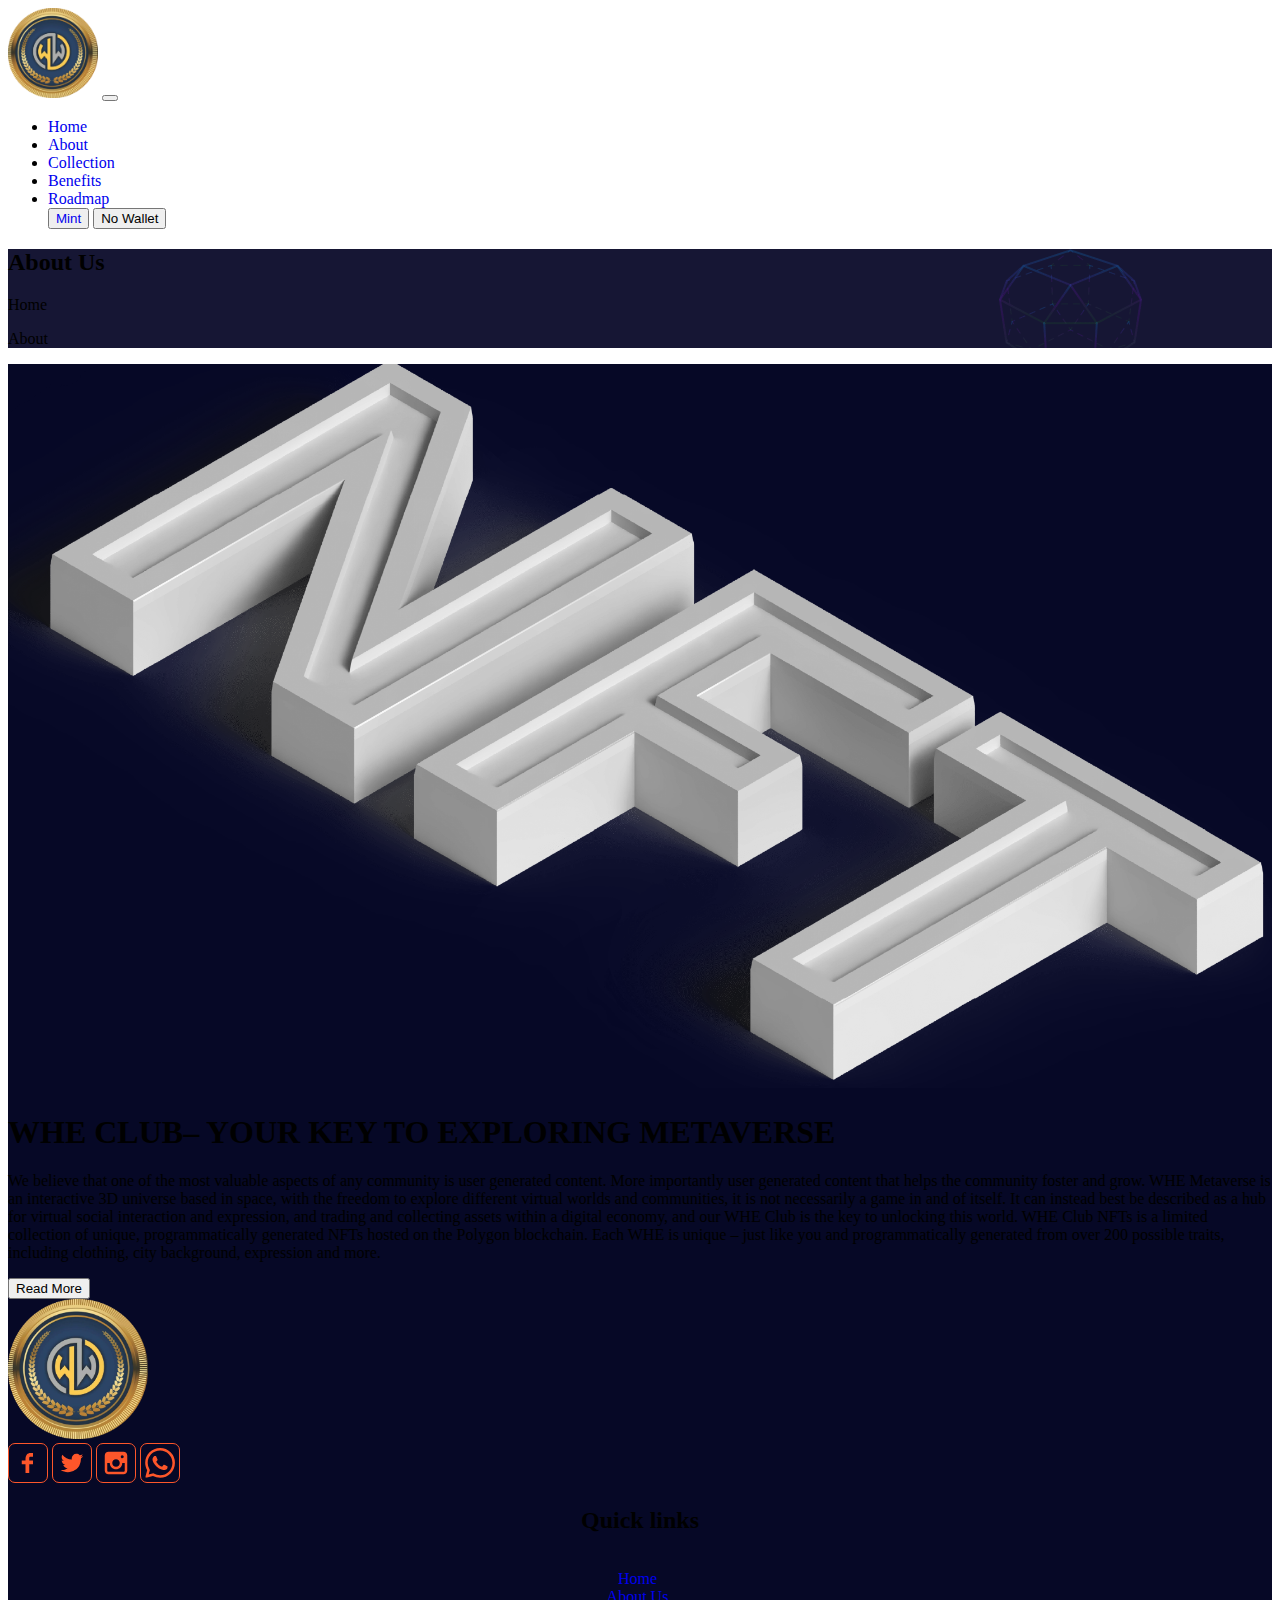
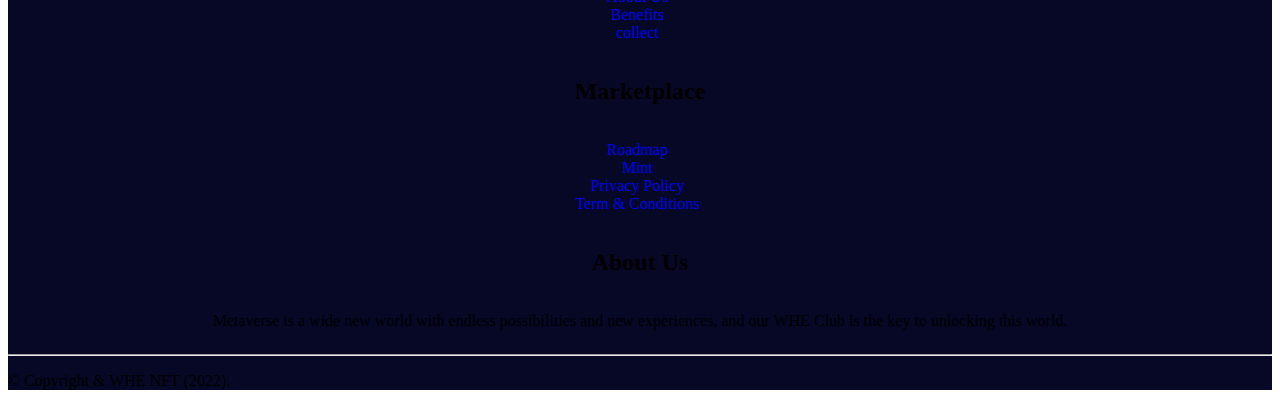
<file: about.html>
<!DOCTYPE html>
<html lang="en">

<head>
    <meta charset="UTF-8">
    <meta http-equiv="X-UA-Compatible" content="IE=edge">
    <meta name="viewport" content="width=device-width, initial-scale=1.0">
    <title>Nft/about us</title>
    <link href="https://cdn.jsdelivr.net/npm/bootstrap@5.0.2/dist/css/bootstrap.min.css" rel="stylesheet"
        integrity="sha384-EVSTQN3/azprG1Anm3QDgpJLIm9Nao0Yz1ztcQTwFspd3yD65VohhpuuCOmLASjC" crossorigin="anonymous">
    <link rel="stylesheet" href="https://cdn.jsdelivr.net/npm/bootstrap-icons@1.9.1/font/bootstrap-icons.css">
    <link rel="stylesheet" href="/assets/css/style.css">
    <style>
        .about {
            background: #161634;
        }
    </style>
</head>

<body>
    <!-- navigation bar  -->
    <nav class="navbar navbar-expand-lg navbar-dark bg-dark">
        <div class="container">
            <a class="navbar-brand" href="/index.html">
                <img src="/assets/img/logo1.png" width="90px" alt="NFT">
            </a>
            <button class="navbar-toggler" type="button" data-bs-toggle="collapse" data-bs-target="#navbarNavDropdown"
                aria-controls="navbarNavDropdown" aria-expanded="false" aria-label="Toggle navigation">
                <span class="navbar-toggler-icon"></span>
            </button>
            <div class="collapse navbar-collapse  justify-content-end " id="navbarNavDropdown">
                <ul class="navbar-nav fs-5 text-center">
                    <li class="nav-item m-2 ">
                        <a class="nav-link active " aria-current="page" href="/index.html">Home</a>
                    </li>
                    <li class="nav-item m-2 ">
                        <a class="nav-link text-white " href="/about.html">About</a>

                    </li>
                    <li class="nav-item m-2">
                        <a class="nav-link text-white" href="/collection.html">Collection</a>
                    </li>
                    <li class="nav-item m-2">
                        <a class="nav-link text-white" href="/benefits.html">Benefits</a>
                    </li>
                    <li class="nav-item m-2">
                        <a class="nav-link text-white" href="/roadmap.html">Roadmap</a>
                    </li>

                    <button type="button"
                        class="btn btn-dark btn-sm px-4 m-3 rounded-pill border border-danger border-2">
                        <a class="text-decoration-none text-white" href="/mint.html">Mint</a></button>
                    <button class="btn btn-dark btn-sm px-4 m-3 rounded-pill border border-danger border-2"> No Wallet
                    </button>
                </ul>
            </div>
        </div>
    </nav>
    <!-- about description  -->
    <div class="about " style="background-image:url(/assets/img/bg-shape.png);">
        <div class="container py-5 h-100">
            <div class="row py-5 justify-content-center">
                <div class="col-5 py-5 text-center text-white">
                    <h2 class="text-danger">
                        About Us
                    </h2>
                    <p class="d-inline pe-2">Home</p>
                    <p class="d-inline">About</p>
                </div>
            </div>
        </div>
    </div>
    <!-- about   -->
    <div class="intro" style="background-color:#060826;">
        <div class=" container">
            <div class="row pb-5">
                <div class="col-md-6 mt-5 pt-5 ">
                    <img src="/assets/img/nft.png" width="100%" alt="">
                </div>
                <div class="col-md-6 text-white mt-5 pt-5">
                    <h1>WHE CLUB– YOUR KEY TO EXPLORING METAVERSE</h1>
                    <p>We believe that one of the most valuable aspects of any community is user generated content. More
                        importantly user generated content that helps the community foster and grow. WHE Metaverse is an
                        interactive 3D universe based in space, with the freedom to explore different virtual worlds and
                        communities, it is not necessarily a game in and of itself. It can instead best be described as
                        a hub for virtual social interaction and expression, and trading and collecting assets within a
                        digital economy, and our WHE Club is the key to unlocking this world. WHE Club NFTs is a limited
                        collection of unique, programmatically generated NFTs hosted on the Polygon blockchain. Each WHE
                        is unique – just like you and programmatically generated from over 200 possible traits,
                        including clothing, city background, expression and more.</p>
                    <a href="">
                        <button type="button"
                            class="btn btn-lg border-danger px-4 py-3  btn-danger btn-outline-light rounded-pill">Read
                            More</button>
                    </a>
                </div>
            </div>
        </div>
    </div>
    <!-- footer  -->
    <div class="footer-area text-white " style="background-color:#060826;">
        <div class="container">
            <div class="row ">
                <div class="col-md-6 col-sm-6 col-lg-3 mt-3">
                    <div class="d-flex  align-item-center flex-column ">
                        <div class="pb-4 mx-4 d-flex" style="width:200px;">
                            <a href="">
                                <img src="/assets/img/logo1.png" class="mx-5" width="70%" alt="">
                            </a>
                        </div>
                        <div class=" footer-icons ps-5 ms-4">
                            <svg class="icons-hover " stroke="currentColor" fill="currentColor" stroke-width="0"
                                version="1.2" baseProfile="tiny" viewBox="0 0 24 24" height="1em" width="1em"
                                xmlns="http://www.w3.org/2000/svg">
                                <path
                                    d="M13 10h3v3h-3v7h-3v-7h-3v-3h3v-1.255c0-1.189.374-2.691 1.118-3.512.744-.823 1.673-1.233 2.786-1.233h2.096v3h-2.1c-.498 0-.9.402-.9.899v2.101z">
                                </path>
                            </svg>
                            <svg class="icons-hover ms-2" stroke="currentColor" fill="currentColor" stroke-width="0"
                                version="1.2" baseProfile="tiny" viewBox="0 0 24 24" height="1em" width="1em"
                                xmlns="http://www.w3.org/2000/svg">
                                <path
                                    d="M18.89 7.012c.808-.496 1.343-1.173 1.605-2.034-.786.417-1.569.703-2.351.861-.703-.756-1.593-1.14-2.66-1.14-1.043 0-1.924.366-2.643 1.078-.715.717-1.076 1.588-1.076 2.605 0 .309.039.585.117.819-3.076-.105-5.622-1.381-7.628-3.837-.34.601-.51 1.213-.51 1.846 0 1.301.549 2.332 1.645 3.089-.625-.053-1.176-.211-1.645-.47 0 .929.273 1.705.82 2.388.549.676 1.254 1.107 2.115 1.291-.312.08-.641.118-.979.118-.312 0-.533-.026-.664-.083.23.757.664 1.371 1.291 1.841.625.472 1.344.721 2.152.743-1.332 1.045-2.855 1.562-4.578 1.562-.422 0-.721-.006-.902-.038 1.697 1.102 3.586 1.649 5.676 1.649 2.139 0 4.029-.542 5.674-1.626 1.645-1.078 2.859-2.408 3.639-3.974.784-1.564 1.172-3.192 1.172-4.892v-.468c.758-.57 1.371-1.212 1.84-1.921-.68.293-1.383.492-2.11.593z">
                                </path>
                            </svg>

                            <svg class="icons-hover ms-2" stroke="currentColor" fill="currentColor" stroke-width="0"
                                version="1.2" baseProfile="tiny" viewBox="0 0 24 24" height="1em" width="1em"
                                xmlns="http://www.w3.org/2000/svg">
                                <path
                                    d="M18 3h-12c-1.7 0-3 1.3-3 3v12c0 1.7 1.3 3 3 3h12c1.7 0 3-1.3 3-3v-12c0-1.7-1.3-3-3-3zm-6 6c1.7 0 3 1.3 3 3s-1.3 3-3 3-3-1.3-3-3 1.3-3 3-3zm3.8-2c0-.7.6-1.2 1.2-1.2s1.2.6 1.2 1.2-.5 1.2-1.2 1.2-1.2-.5-1.2-1.2zm2.2 12h-12c-.6 0-1-.4-1-1v-6h2c0 2.8 2.2 5 5 5s5-2.2 5-5h2v6c0 .6-.4 1-1 1z">
                                </path>
                            </svg>

                            <svg class="icons-hover ms-2" stroke="currentColor" fill="currentColor" stroke-width="0"
                                role="img" viewBox="0 0 24 24" height="1em" width="1em"
                                xmlns="http://www.w3.org/2000/svg">
                                <title></title>
                                <path
                                    d="M17.472 14.382c-.297-.149-1.758-.867-2.03-.967-.273-.099-.471-.148-.67.15-.197.297-.767.966-.94 1.164-.173.199-.347.223-.644.075-.297-.15-1.255-.463-2.39-1.475-.883-.788-1.48-1.761-1.653-2.059-.173-.297-.018-.458.13-.606.134-.133.298-.347.446-.52.149-.174.198-.298.298-.497.099-.198.05-.371-.025-.52-.075-.149-.669-1.612-.916-2.207-.242-.579-.487-.5-.669-.51-.173-.008-.371-.01-.57-.01-.198 0-.52.074-.792.372-.272.297-1.04 1.016-1.04 2.479 0 1.462 1.065 2.875 1.213 3.074.149.198 2.096 3.2 5.077 4.487.709.306 1.262.489 1.694.625.712.227 1.36.195 1.871.118.571-.085 1.758-.719 2.006-1.413.248-.694.248-1.289.173-1.413-.074-.124-.272-.198-.57-.347m-5.421 7.403h-.004a9.87 9.87 0 01-5.031-1.378l-.361-.214-3.741.982.998-3.648-.235-.374a9.86 9.86 0 01-1.51-5.26c.001-5.45 4.436-9.884 9.888-9.884 2.64 0 5.122 1.03 6.988 2.898a9.825 9.825 0 012.893 6.994c-.003 5.45-4.437 9.884-9.885 9.884m8.413-18.297A11.815 11.815 0 0012.05 0C5.495 0 .16 5.335.157 11.892c0 2.096.547 4.142 1.588 5.945L.057 24l6.305-1.654a11.882 11.882 0 005.683 1.448h.005c6.554 0 11.89-5.335 11.893-11.893a11.821 11.821 0 00-3.48-8.413Z">
                                </path>
                            </svg>
                        </div>

                    </div>
                </div>
                <div class="col-md-6 col-sm-6 col-lg-3 mt-3">
                    <div class="footer mb-50">
                        <h2>Quick links</h2>
                        <ul style="list-style:none;">
                            <li>
                                <a class="text-white" href="/index.html">Home</a>
                            </li>
                            <li>
                                <a class="text-white" href="/about.html">About Us</a>
                            </li>
                            <li>
                                <a class="text-white" href="/benefits.html">Benefits</a>
                            </li>
                            <li>
                                <a class="text-white" href="/collection.html">collect</a>
                            </li>
                        </ul>
                    </div>
                </div>
                <div class="col-md-6 col-sm-6 col-lg-3">
                    <div class="footer mb-50">
                        <h2>Marketplace</h2>
                        <ul style="list-style:none;">
                            <li>
                                <a class="text-white" href="#">Roadmap</a>
                            </li>
                            <li>
                                <a class="text-white" href="#">Mint</a>
                            </li>
                            <li>
                                <a class="text-white" href="#">Privacy Policy</a>
                            </li>
                            <li>
                                <a class="text-white" href="#">Term & Conditions</a>
                            </li>
                        </ul>
                    </div>
                </div>
                <div class="col-md-6 col-sm-6 col-lg-3">
                    <div class="footer mb-50">
                        <h2>About Us</h2>
                        <div class="info mt-30">
                            <p>Metaverse is a wide new world with endless possibilities and new experiences, and our
                                WHE
                                Club is the key to unlocking this world.</p>
                        </div>
                    </div>
                </div>
            </div>
            <div class="copyright-area container-fluid">
                <hr>
                <div class="copyright-content text-center ">
                    <p class="mb-0 pb-2">© Copyright & WHE NFT (2022).</p>
                </div>
            </div>
        </div>
    </div>
    <script src="https://cdn.jsdelivr.net/npm/bootstrap@5.0.2/dist/js/bootstrap.bundle.min.js"
        integrity="sha384-MrcW6ZMFYlzcLA8Nl+NtUVF0sA7MsXsP1UyJoMp4YLEuNSfAP+JcXn/tWtIaxVXM"
        crossorigin="anonymous"></script>
</body>

</html>
</file>
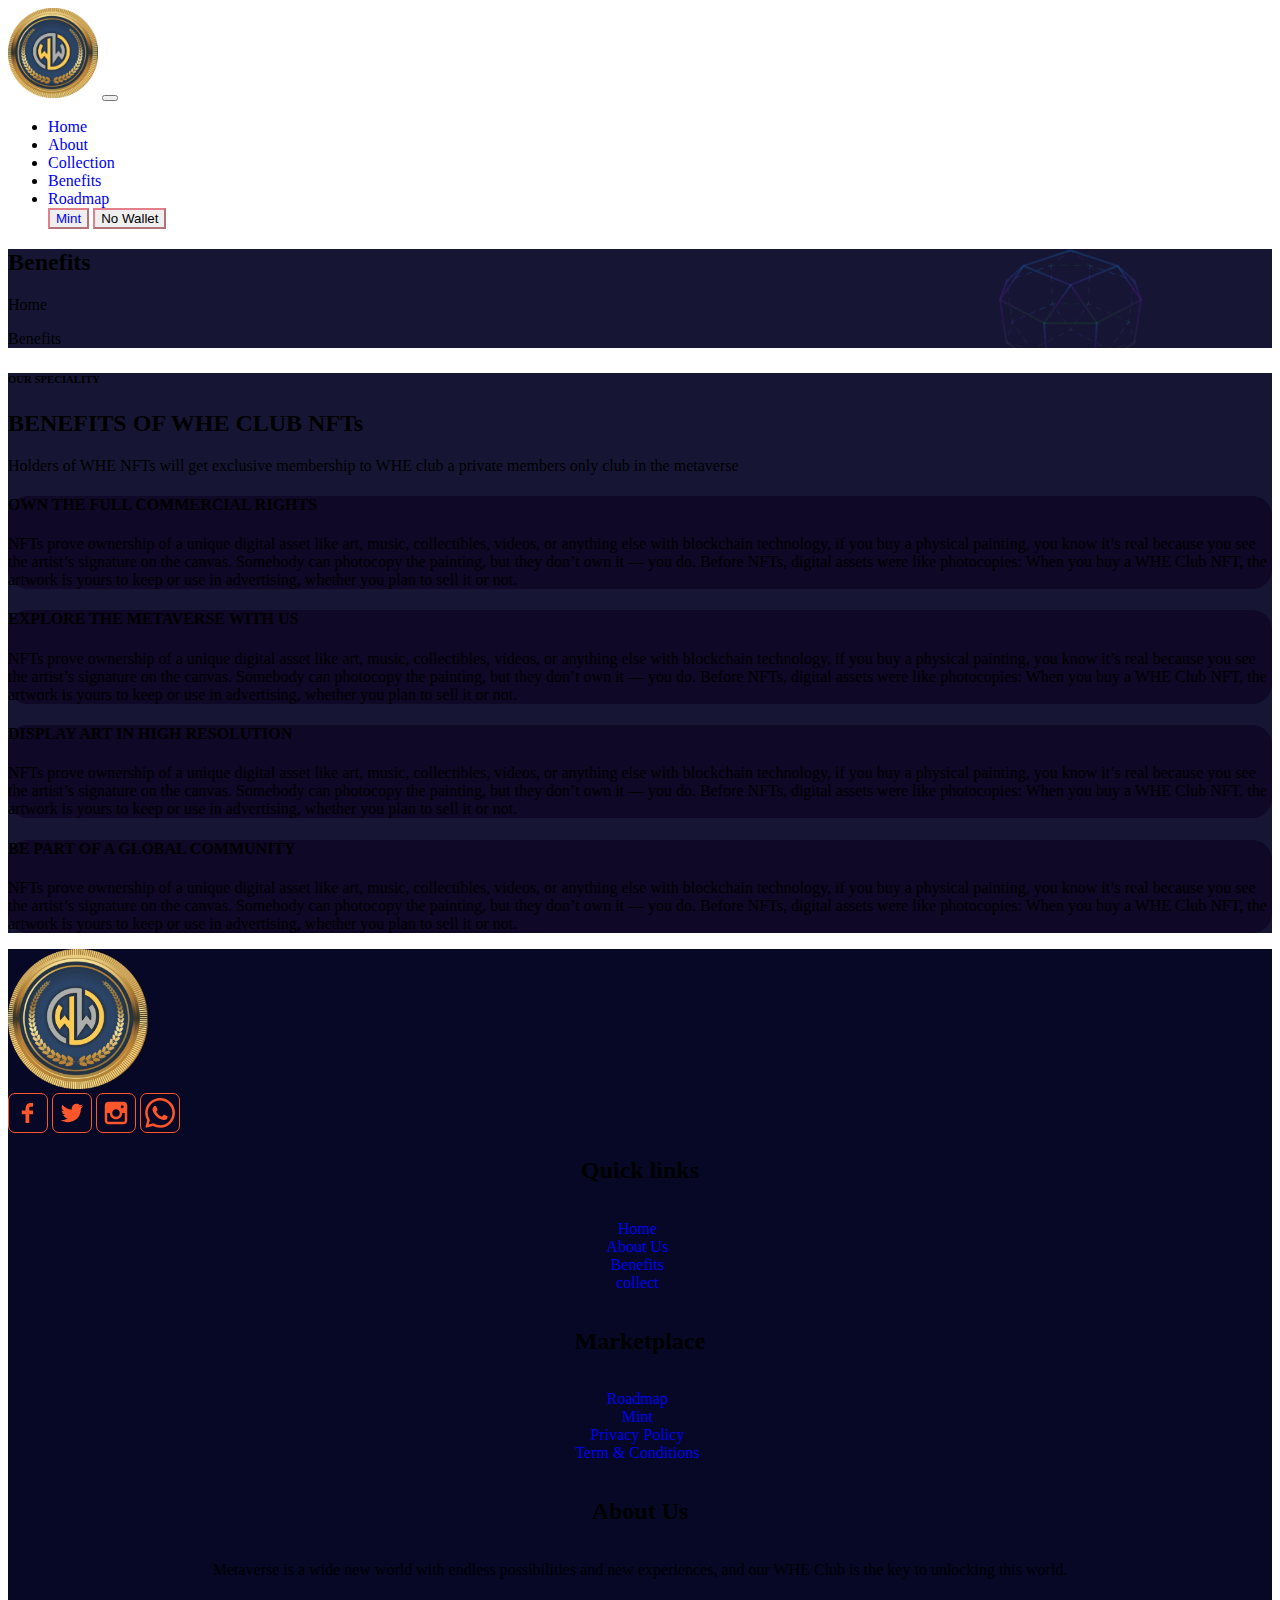
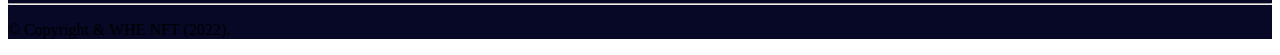
<file: benefits.html>
<!DOCTYPE html>
<html lang="en">

<head>
    <meta charset="UTF-8">
    <meta http-equiv="X-UA-Compatible" content="IE=edge">
    <meta name="viewport" content="width=device-width, initial-scale=1.0">
    <title>Nft/about us</title>
    <link href="https://cdn.jsdelivr.net/npm/bootstrap@5.0.2/dist/css/bootstrap.min.css" rel="stylesheet"
        integrity="sha384-EVSTQN3/azprG1Anm3QDgpJLIm9Nao0Yz1ztcQTwFspd3yD65VohhpuuCOmLASjC" crossorigin="anonymous">
    <link rel="stylesheet" href="https://cdn.jsdelivr.net/npm/bootstrap-icons@1.9.1/font/bootstrap-icons.css">
    <link rel="stylesheet" href="/assets/css/style.css">
    <style>
        .about {
            background: #161634;
        }

        /* benefits  */
        .rounded {
            border-radius: 1.25rem !important;
        }

        .border-danger {
            border-color: #dc354599 !important;
        }
    </style>
</head>

<body>
    <nav class="navbar navbar-expand-lg navbar-dark bg-dark">
        <div class="container">
            <a class="navbar-brand" href="/index.html">
                <img src="/assets/img/logo1.png" width="90px" alt="NFT">
            </a>
            <button class="navbar-toggler" type="button" data-bs-toggle="collapse" data-bs-target="#navbarNavDropdown"
                aria-controls="navbarNavDropdown" aria-expanded="false" aria-label="Toggle navigation">
                <span class="navbar-toggler-icon"></span>
            </button>
            <div class="collapse navbar-collapse  justify-content-end " id="navbarNavDropdown">
                <ul class="navbar-nav fs-5 text-center">
                    <li class="nav-item m-2 ">
                        <a class="nav-link active " aria-current="page" href="/index.html">Home</a>
                    </li>
                    <li class="nav-item m-2 ">
                        <a class="nav-link text-white " href="/about.html">About</a>

                    </li>
                    <li class="nav-item m-2">
                        <a class="nav-link text-white" href="/collection.html">Collection</a>
                    </li>
                    <li class="nav-item m-2">
                        <a class="nav-link text-white" href="/benefits.html">Benefits</a>
                    </li>
                    <li class="nav-item m-2">
                        <a class="nav-link text-white" href="/roadmap.html">Roadmap</a>
                    </li>

                    <button type="button"
                        class="btn btn-dark btn-sm px-4 m-3 rounded-pill border border-danger border-2">
                        <a class="text-decoration-none text-white" href="/mint.html">Mint</a></button>
                    <button class="btn btn-dark btn-sm px-4 m-3 rounded-pill border border-danger border-2"> No Wallet
                    </button>
                </ul>
            </div>
        </div>
    </nav>
    <!-- about description  -->
    <div class="about " style="background-image:url(/assets/img/bg-shape.png);">
        <div class="container py-5 h-100">
            <div class="row py-5 justify-content-center">
                <div class="col-5 py-5 text-center text-white">
                    <h2 class="text-danger">
                        Benefits
                    </h2>
                    <p class="d-inline pe-2">Home</p>
                    <p class="d-inline">Benefits</p>
                </div>
            </div>
        </div>
    </div>
    <!-- benefits  -->
    <div class="wallet-area" style="background-color: #161634;">
        <div class="container text-white">
            <div class="row text-center pt-5">
                <div class="col-12">
                    <h6 class="text-danger">OUR SPECIALITY</h6>
                    <h2>BENEFITS OF WHE CLUB NFTs</h2>
                    <p>Holders of WHE NFTs will get exclusive membership to WHE club a private members only club in the
                        metaverse</p>
                </div>
            </div>
            <div class="row">
                <div class="col-md-6 col-lg-3 mt-5">
                    <div
                        class="box-area border border-5 border-danger  border-top-0 border-bottom-0 border-end-0 rounded">
                        <div class="content-area rounded p-4" style="background-color:#0f0826;">
                            <h4>OWN THE FULL COMMERCIAL RIGHTS</h4>
                            <p>NFTs prove ownership of a unique digital asset like art, music, collectibles, videos, or
                                anything
                                else with blockchain technology, if you buy a physical painting, you know it’s real
                                because you
                                see the artist’s signature on the canvas. Somebody can photocopy the painting, but they
                                don’t
                                own it — you do. Before NFTs, digital assets were like photocopies: When you buy a WHE
                                Club NFT,
                                the artwork is yours to keep or use in advertising, whether you plan to sell it or not.
                            </p>
                        </div>
                    </div>
                </div>
                <div class="col-md-6 col-lg-3 mt-5">
                    <div
                        class="box-area border border-5 border-danger  border-top-0 border-bottom-0 border-end-0 rounded">
                        <div class="content-area rounded p-4" style="background-color:#0f0826;">
                            <h4>EXPLORE THE METAVERSE WITH US</h4>
                            <p>NFTs prove ownership of a unique digital asset like art, music, collectibles, videos, or
                                anything
                                else with blockchain technology, if you buy a physical painting, you know it’s real
                                because you
                                see the artist’s signature on the canvas. Somebody can photocopy the painting, but they
                                don’t
                                own it — you do. Before NFTs, digital assets were like photocopies: When you buy a WHE
                                Club NFT,
                                the artwork is yours to keep or use in advertising, whether you plan to sell it or not.
                            </p>
                        </div>
                    </div>
                </div>
                <div class="col-md-6 col-lg-3 mt-5">
                    <div
                        class="box-area border border-5 border-danger  border-top-0 border-bottom-0 border-end-0 rounded">
                        <div class="content-area rounded p-4" style="background-color:#0f0826;">
                            <h4>DISPLAY ART IN HIGH RESOLUTION</h4>
                            <p>NFTs prove ownership of a unique digital asset like art, music, collectibles, videos, or
                                anything
                                else with blockchain technology, if you buy a physical painting, you know it’s real
                                because you
                                see the artist’s signature on the canvas. Somebody can photocopy the painting, but they
                                don’t
                                own it — you do. Before NFTs, digital assets were like photocopies: When you buy a WHE
                                Club NFT,
                                the artwork is yours to keep or use in advertising, whether you plan to sell it or not.
                            </p>
                        </div>
                    </div>
                </div>
                <div class="col-md-6 col-lg-3 mt-5">
                    <div
                        class="box-area border border-5 border-danger  border-top-0 border-bottom-0 border-end-0 rounded">
                        <div class="content-area rounded p-4" style="background-color:#0f0826;">
                            <h4>BE PART OF A GLOBAL COMMUNITY</h4>
                            <p>NFTs prove ownership of a unique digital asset like art, music, collectibles, videos, or
                                anything
                                else with blockchain technology, if you buy a physical painting, you know it’s real
                                because you
                                see the artist’s signature on the canvas. Somebody can photocopy the painting, but they
                                don’t
                                own it — you do. Before NFTs, digital assets were like photocopies: When you buy a WHE
                                Club NFT,
                                the artwork is yours to keep or use in advertising, whether you plan to sell it or not.
                            </p>
                        </div>
                    </div>
                </div>
            </div>
        </div>
    </div>
    <!-- footer  -->
    <div class="footer-area text-white " style="background-color:#060826;">
        <div class="container">
            <div class="row ">
                <div class="col-md-6 col-sm-6 col-lg-3 mt-5">
                    <div class="d-flex  align-item-center flex-column ">
                        <div class="pb-4 mx-4 d-flex" style="width:200px;">
                            <a href="">
                                <img src="/assets/img/logo1.png" class="mx-5" width="70%" alt="">
                            </a>
                        </div>
                        <div class=" footer-icons ps-5 ms-4">
                            <svg class="icons-hover " stroke="currentColor" fill="currentColor" stroke-width="0"
                                version="1.2" baseProfile="tiny" viewBox="0 0 24 24" height="1em" width="1em"
                                xmlns="http://www.w3.org/2000/svg">
                                <path
                                    d="M13 10h3v3h-3v7h-3v-7h-3v-3h3v-1.255c0-1.189.374-2.691 1.118-3.512.744-.823 1.673-1.233 2.786-1.233h2.096v3h-2.1c-.498 0-.9.402-.9.899v2.101z">
                                </path>
                            </svg>
                            <svg class="icons-hover ms-2" stroke="currentColor" fill="currentColor" stroke-width="0"
                                version="1.2" baseProfile="tiny" viewBox="0 0 24 24" height="1em" width="1em"
                                xmlns="http://www.w3.org/2000/svg">
                                <path
                                    d="M18.89 7.012c.808-.496 1.343-1.173 1.605-2.034-.786.417-1.569.703-2.351.861-.703-.756-1.593-1.14-2.66-1.14-1.043 0-1.924.366-2.643 1.078-.715.717-1.076 1.588-1.076 2.605 0 .309.039.585.117.819-3.076-.105-5.622-1.381-7.628-3.837-.34.601-.51 1.213-.51 1.846 0 1.301.549 2.332 1.645 3.089-.625-.053-1.176-.211-1.645-.47 0 .929.273 1.705.82 2.388.549.676 1.254 1.107 2.115 1.291-.312.08-.641.118-.979.118-.312 0-.533-.026-.664-.083.23.757.664 1.371 1.291 1.841.625.472 1.344.721 2.152.743-1.332 1.045-2.855 1.562-4.578 1.562-.422 0-.721-.006-.902-.038 1.697 1.102 3.586 1.649 5.676 1.649 2.139 0 4.029-.542 5.674-1.626 1.645-1.078 2.859-2.408 3.639-3.974.784-1.564 1.172-3.192 1.172-4.892v-.468c.758-.57 1.371-1.212 1.84-1.921-.68.293-1.383.492-2.11.593z">
                                </path>
                            </svg>

                            <svg class="icons-hover ms-2" stroke="currentColor" fill="currentColor" stroke-width="0"
                                version="1.2" baseProfile="tiny" viewBox="0 0 24 24" height="1em" width="1em"
                                xmlns="http://www.w3.org/2000/svg">
                                <path
                                    d="M18 3h-12c-1.7 0-3 1.3-3 3v12c0 1.7 1.3 3 3 3h12c1.7 0 3-1.3 3-3v-12c0-1.7-1.3-3-3-3zm-6 6c1.7 0 3 1.3 3 3s-1.3 3-3 3-3-1.3-3-3 1.3-3 3-3zm3.8-2c0-.7.6-1.2 1.2-1.2s1.2.6 1.2 1.2-.5 1.2-1.2 1.2-1.2-.5-1.2-1.2zm2.2 12h-12c-.6 0-1-.4-1-1v-6h2c0 2.8 2.2 5 5 5s5-2.2 5-5h2v6c0 .6-.4 1-1 1z">
                                </path>
                            </svg>

                            <svg class="icons-hover ms-2" stroke="currentColor" fill="currentColor" stroke-width="0"
                                role="img" viewBox="0 0 24 24" height="1em" width="1em"
                                xmlns="http://www.w3.org/2000/svg">
                                <title></title>
                                <path
                                    d="M17.472 14.382c-.297-.149-1.758-.867-2.03-.967-.273-.099-.471-.148-.67.15-.197.297-.767.966-.94 1.164-.173.199-.347.223-.644.075-.297-.15-1.255-.463-2.39-1.475-.883-.788-1.48-1.761-1.653-2.059-.173-.297-.018-.458.13-.606.134-.133.298-.347.446-.52.149-.174.198-.298.298-.497.099-.198.05-.371-.025-.52-.075-.149-.669-1.612-.916-2.207-.242-.579-.487-.5-.669-.51-.173-.008-.371-.01-.57-.01-.198 0-.52.074-.792.372-.272.297-1.04 1.016-1.04 2.479 0 1.462 1.065 2.875 1.213 3.074.149.198 2.096 3.2 5.077 4.487.709.306 1.262.489 1.694.625.712.227 1.36.195 1.871.118.571-.085 1.758-.719 2.006-1.413.248-.694.248-1.289.173-1.413-.074-.124-.272-.198-.57-.347m-5.421 7.403h-.004a9.87 9.87 0 01-5.031-1.378l-.361-.214-3.741.982.998-3.648-.235-.374a9.86 9.86 0 01-1.51-5.26c.001-5.45 4.436-9.884 9.888-9.884 2.64 0 5.122 1.03 6.988 2.898a9.825 9.825 0 012.893 6.994c-.003 5.45-4.437 9.884-9.885 9.884m8.413-18.297A11.815 11.815 0 0012.05 0C5.495 0 .16 5.335.157 11.892c0 2.096.547 4.142 1.588 5.945L.057 24l6.305-1.654a11.882 11.882 0 005.683 1.448h.005c6.554 0 11.89-5.335 11.893-11.893a11.821 11.821 0 00-3.48-8.413Z">
                                </path>
                            </svg>
                        </div>

                    </div>
                </div>
                <div class="col-md-6 col-sm-6 col-lg-3 mt-5">
                    <div class="footer mb-50">
                        <h2>Quick links</h2>
                        <ul style="list-style:none;">
                            <li>
                                <a class="text-white" href="/index.html">Home</a>
                            </li>
                            <li>
                                <a class="text-white" href="/about.html">About Us</a>
                            </li>
                            <li>
                                <a class="text-white" href="/benefits.html">Benefits</a>
                            </li>
                            <li>
                                <a class="text-white" href="/collection.html">collect</a>
                            </li>
                        </ul>
                    </div>
                </div>
                <div class="col-md-6 col-sm-6 col-lg-3 mt-5">
                    <div class="footer mb-50">
                        <h2>Marketplace</h2>
                        <ul style="list-style:none;">
                            <li>
                                <a class="text-white" href="#">Roadmap</a>
                            </li>
                            <li>
                                <a class="text-white" href="#">Mint</a>
                            </li>
                            <li>
                                <a class="text-white" href="#">Privacy Policy</a>
                            </li>
                            <li>
                                <a class="text-white" href="#">Term & Conditions</a>
                            </li>
                        </ul>
                    </div>
                </div>
                <div class="col-md-6 col-sm-6 col-lg-3 mt-5">
                    <div class="footer mb-50">
                        <h2>About Us</h2>
                        <div class="info mt-30">
                            <p>Metaverse is a wide new world with endless possibilities and new experiences, and our
                                WHE
                                Club is the key to unlocking this world.</p>
                        </div>
                    </div>
                </div>
            </div>
            <div class="copyright-area container-fluid">
                <hr>
                <div class="copyright-content text-center ">
                    <p class="mb-0 pb-2">© Copyright & WHE NFT (2022).</p>
                </div>
            </div>
        </div>
    </div>
    <script src="https://cdn.jsdelivr.net/npm/bootstrap@5.0.2/dist/js/bootstrap.bundle.min.js"
        integrity="sha384-MrcW6ZMFYlzcLA8Nl+NtUVF0sA7MsXsP1UyJoMp4YLEuNSfAP+JcXn/tWtIaxVXM"
        crossorigin="anonymous"></script>
</body>

</html>
</file>
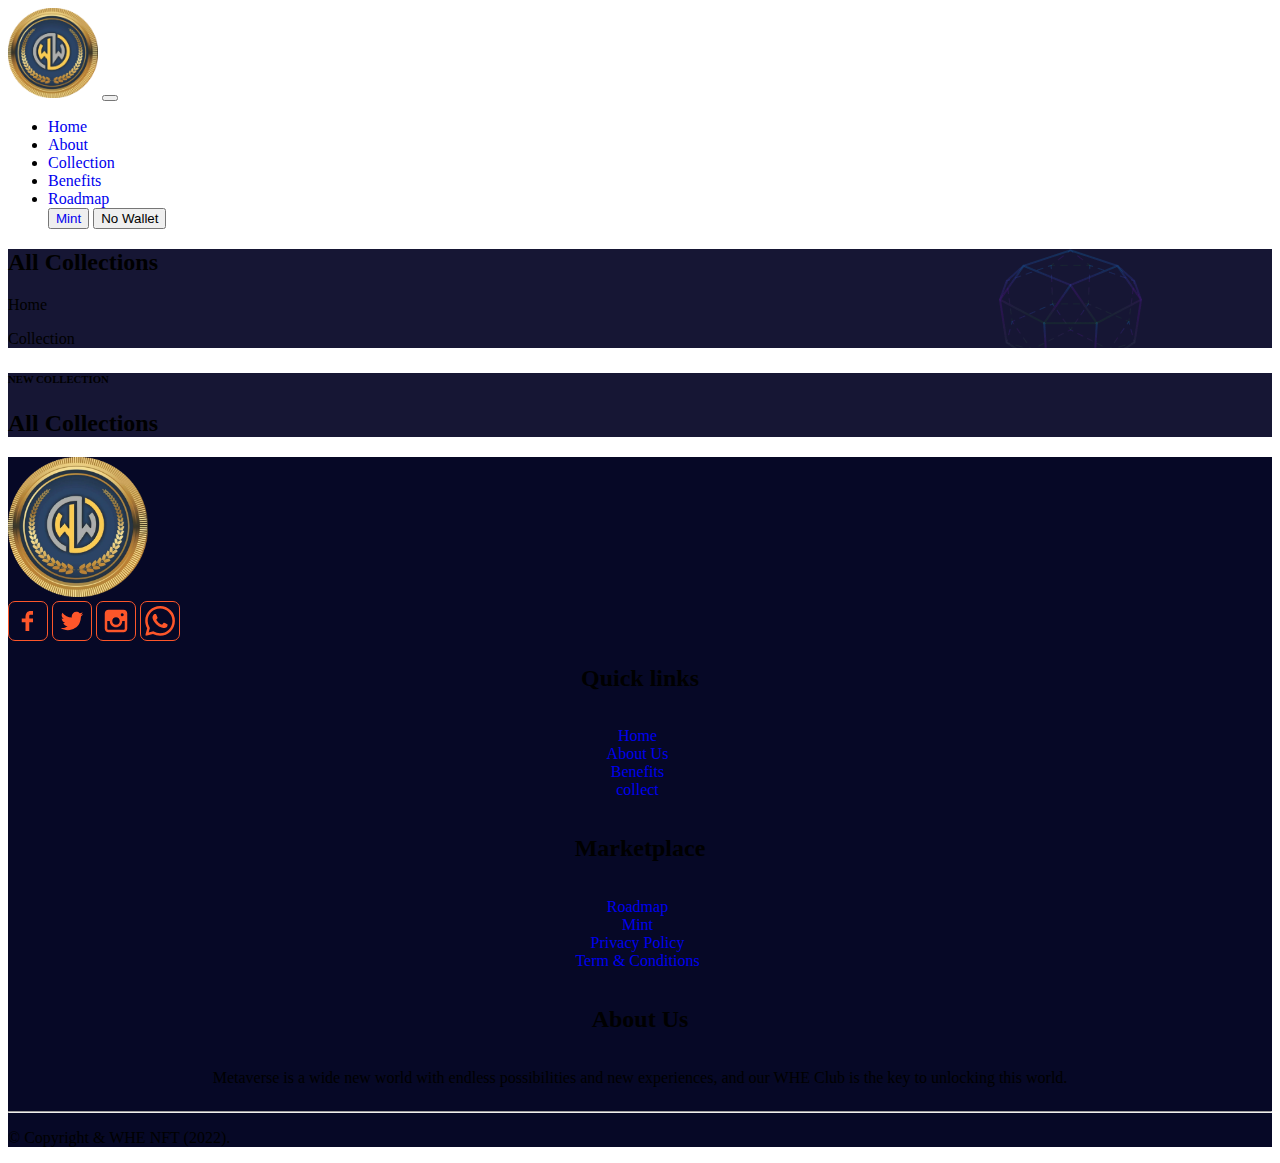
<file: collection.html>
<!DOCTYPE html>
<html lang="en">

<head>
    <meta charset="UTF-8">
    <meta http-equiv="X-UA-Compatible" content="IE=edge">
    <meta name="viewport" content="width=device-width, initial-scale=1.0">
    <title>Nft/about us</title>
    <link href="https://cdn.jsdelivr.net/npm/bootstrap@5.0.2/dist/css/bootstrap.min.css" rel="stylesheet"
        integrity="sha384-EVSTQN3/azprG1Anm3QDgpJLIm9Nao0Yz1ztcQTwFspd3yD65VohhpuuCOmLASjC" crossorigin="anonymous">
    <link rel="stylesheet" href="https://cdn.jsdelivr.net/npm/bootstrap-icons@1.9.1/font/bootstrap-icons.css">
    <link rel="stylesheet" href="/assets/css/style.css">
    <style>
        .about {
            background: #161634;
        }
    </style>
</head>

<body>
    <nav class="navbar navbar-expand-lg navbar-dark bg-dark">
        <div class="container">
            <a class="navbar-brand" href="/index.html">
                <img src="/assets/img/logo1.png" width="90px" alt="NFT">
            </a>
            <button class="navbar-toggler" type="button" data-bs-toggle="collapse" data-bs-target="#navbarNavDropdown"
                aria-controls="navbarNavDropdown" aria-expanded="false" aria-label="Toggle navigation">
                <span class="navbar-toggler-icon"></span>
            </button>
            <div class="collapse navbar-collapse  justify-content-end " id="navbarNavDropdown">
                <ul class="navbar-nav fs-5 text-center">
                    <li class="nav-item m-2 ">
                        <a class="nav-link active " aria-current="page" href="/index.html">Home</a>
                    </li>
                    <li class="nav-item m-2 ">
                        <a class="nav-link text-white " href="/about.html">About</a>

                    </li>
                    <li class="nav-item m-2">
                        <a class="nav-link text-white" href="/collection.html">Collection</a>
                    </li>
                    <li class="nav-item m-2">
                        <a class="nav-link text-white" href="/benefits.html">Benefits</a>
                    </li>
                    <li class="nav-item m-2">
                        <a class="nav-link text-white" href="/roadmap.html">Roadmap</a>
                    </li>

                    <button type="button"
                        class="btn btn-dark btn-sm px-4 m-3 rounded-pill border border-danger border-2">
                        <a class="text-decoration-none text-white" href="/mint.html">Mint</a></button>
                    <button class="btn btn-dark btn-sm px-4 m-3 rounded-pill border border-danger border-2"> No Wallet
                    </button>
                </ul>
            </div>
        </div>
    </nav>
    <!-- about description  -->
    <div class="about " style="background-image:url(/assets/img/bg-shape.png);">
        <div class="container py-5 h-100">
            <div class="row py-5 justify-content-center">
                <div class="col-5 py-5 text-center text-white">
                    <h2 class="text-danger">
                        All Collections
                    </h2>
                    <p class="d-inline pe-2">Home</p>
                    <p class="d-inline">Collection</p>
                </div>
            </div>
        </div>
    </div>
    <!-- collection  -->
    <div class="collection overflow-hidden" style="background-color: #161634;">
        <div class="conatiner text-white">
            <div class="row pt-5 pb-5">
                <div class="col-12 text-center">
                    <h6 class="text-danger">NEW COLLECTION</h6>
                    <h2>All Collections</h2>
                </div>
            </div>
        </div>
    </div>
    <!-- footer section  -->
    <div class="footer-area text-white " style="background-color:#060826;">
        <div class="container">
            <div class="row ">
                <div class="col-md-6 col-sm-6 col-lg-3 mt-5">
                    <div class="d-flex  align-item-center flex-column ">
                        <div class="pb-4 mx-4 d-flex" style="width:200px;">
                            <a href="">
                                <img src="/assets/img/logo1.png" class="mx-5" width="70%" alt="">
                            </a>
                        </div>
                        <div class=" footer-icons ps-5 ms-4">
                            <svg class="icons-hover " stroke="currentColor" fill="currentColor" stroke-width="0"
                                version="1.2" baseProfile="tiny" viewBox="0 0 24 24" height="1em" width="1em"
                                xmlns="http://www.w3.org/2000/svg">
                                <path
                                    d="M13 10h3v3h-3v7h-3v-7h-3v-3h3v-1.255c0-1.189.374-2.691 1.118-3.512.744-.823 1.673-1.233 2.786-1.233h2.096v3h-2.1c-.498 0-.9.402-.9.899v2.101z">
                                </path>
                            </svg>
                            <svg class="icons-hover ms-2" stroke="currentColor" fill="currentColor" stroke-width="0"
                                version="1.2" baseProfile="tiny" viewBox="0 0 24 24" height="1em" width="1em"
                                xmlns="http://www.w3.org/2000/svg">
                                <path
                                    d="M18.89 7.012c.808-.496 1.343-1.173 1.605-2.034-.786.417-1.569.703-2.351.861-.703-.756-1.593-1.14-2.66-1.14-1.043 0-1.924.366-2.643 1.078-.715.717-1.076 1.588-1.076 2.605 0 .309.039.585.117.819-3.076-.105-5.622-1.381-7.628-3.837-.34.601-.51 1.213-.51 1.846 0 1.301.549 2.332 1.645 3.089-.625-.053-1.176-.211-1.645-.47 0 .929.273 1.705.82 2.388.549.676 1.254 1.107 2.115 1.291-.312.08-.641.118-.979.118-.312 0-.533-.026-.664-.083.23.757.664 1.371 1.291 1.841.625.472 1.344.721 2.152.743-1.332 1.045-2.855 1.562-4.578 1.562-.422 0-.721-.006-.902-.038 1.697 1.102 3.586 1.649 5.676 1.649 2.139 0 4.029-.542 5.674-1.626 1.645-1.078 2.859-2.408 3.639-3.974.784-1.564 1.172-3.192 1.172-4.892v-.468c.758-.57 1.371-1.212 1.84-1.921-.68.293-1.383.492-2.11.593z">
                                </path>
                            </svg>

                            <svg class="icons-hover ms-2" stroke="currentColor" fill="currentColor" stroke-width="0"
                                version="1.2" baseProfile="tiny" viewBox="0 0 24 24" height="1em" width="1em"
                                xmlns="http://www.w3.org/2000/svg">
                                <path
                                    d="M18 3h-12c-1.7 0-3 1.3-3 3v12c0 1.7 1.3 3 3 3h12c1.7 0 3-1.3 3-3v-12c0-1.7-1.3-3-3-3zm-6 6c1.7 0 3 1.3 3 3s-1.3 3-3 3-3-1.3-3-3 1.3-3 3-3zm3.8-2c0-.7.6-1.2 1.2-1.2s1.2.6 1.2 1.2-.5 1.2-1.2 1.2-1.2-.5-1.2-1.2zm2.2 12h-12c-.6 0-1-.4-1-1v-6h2c0 2.8 2.2 5 5 5s5-2.2 5-5h2v6c0 .6-.4 1-1 1z">
                                </path>
                            </svg>

                            <svg class="icons-hover ms-2" stroke="currentColor" fill="currentColor" stroke-width="0"
                                role="img" viewBox="0 0 24 24" height="1em" width="1em"
                                xmlns="http://www.w3.org/2000/svg">
                                <title></title>
                                <path
                                    d="M17.472 14.382c-.297-.149-1.758-.867-2.03-.967-.273-.099-.471-.148-.67.15-.197.297-.767.966-.94 1.164-.173.199-.347.223-.644.075-.297-.15-1.255-.463-2.39-1.475-.883-.788-1.48-1.761-1.653-2.059-.173-.297-.018-.458.13-.606.134-.133.298-.347.446-.52.149-.174.198-.298.298-.497.099-.198.05-.371-.025-.52-.075-.149-.669-1.612-.916-2.207-.242-.579-.487-.5-.669-.51-.173-.008-.371-.01-.57-.01-.198 0-.52.074-.792.372-.272.297-1.04 1.016-1.04 2.479 0 1.462 1.065 2.875 1.213 3.074.149.198 2.096 3.2 5.077 4.487.709.306 1.262.489 1.694.625.712.227 1.36.195 1.871.118.571-.085 1.758-.719 2.006-1.413.248-.694.248-1.289.173-1.413-.074-.124-.272-.198-.57-.347m-5.421 7.403h-.004a9.87 9.87 0 01-5.031-1.378l-.361-.214-3.741.982.998-3.648-.235-.374a9.86 9.86 0 01-1.51-5.26c.001-5.45 4.436-9.884 9.888-9.884 2.64 0 5.122 1.03 6.988 2.898a9.825 9.825 0 012.893 6.994c-.003 5.45-4.437 9.884-9.885 9.884m8.413-18.297A11.815 11.815 0 0012.05 0C5.495 0 .16 5.335.157 11.892c0 2.096.547 4.142 1.588 5.945L.057 24l6.305-1.654a11.882 11.882 0 005.683 1.448h.005c6.554 0 11.89-5.335 11.893-11.893a11.821 11.821 0 00-3.48-8.413Z">
                                </path>
                            </svg>
                        </div>

                    </div>
                </div>
                <div class="col-md-6 col-sm-6 col-lg-3 mt-5">
                    <div class="footer mb-50">
                        <h2>Quick links</h2>
                        <ul style="list-style:none;">
                            <li>
                                <a class="text-white" href="/index.html">Home</a>
                            </li>
                            <li>
                                <a class="text-white" href="/about.html">About Us</a>
                            </li>
                            <li>
                                <a class="text-white" href="/benefits.html">Benefits</a>
                            </li>
                            <li>
                                <a class="text-white" href="/collection.html">collect</a>
                            </li>
                        </ul>
                    </div>
                </div>
                <div class="col-md-6 col-sm-6 col-lg-3 mt-5">
                    <div class="footer mb-50">
                        <h2>Marketplace</h2>
                        <ul style="list-style:none;">
                            <li>
                                <a class="text-white" href="#">Roadmap</a>
                            </li>
                            <li>
                                <a class="text-white" href="#">Mint</a>
                            </li>
                            <li>
                                <a class="text-white" href="#">Privacy Policy</a>
                            </li>
                            <li>
                                <a class="text-white" href="#">Term & Conditions</a>
                            </li>
                        </ul>
                    </div>
                </div>
                <div class="col-md-6 col-sm-6 col-lg-3 mt-5">
                    <div class="footer mb-50">
                        <h2>About Us</h2>
                        <div class="info mt-30">
                            <p>Metaverse is a wide new world with endless possibilities and new experiences, and our
                                WHE
                                Club is the key to unlocking this world.</p>
                        </div>
                    </div>
                </div>
            </div>
            <div class="copyright-area container-fluid">
                <hr>
                <div class="copyright-content text-center ">
                    <p class="mb-0 pb-2">© Copyright & WHE NFT (2022).</p>
                </div>
            </div>
        </div>
    </div>
    <script src="https://cdn.jsdelivr.net/npm/bootstrap@5.0.2/dist/js/bootstrap.bundle.min.js"
        integrity="sha384-MrcW6ZMFYlzcLA8Nl+NtUVF0sA7MsXsP1UyJoMp4YLEuNSfAP+JcXn/tWtIaxVXM"
        crossorigin="anonymous"></script>
</body>

</html>
</file>
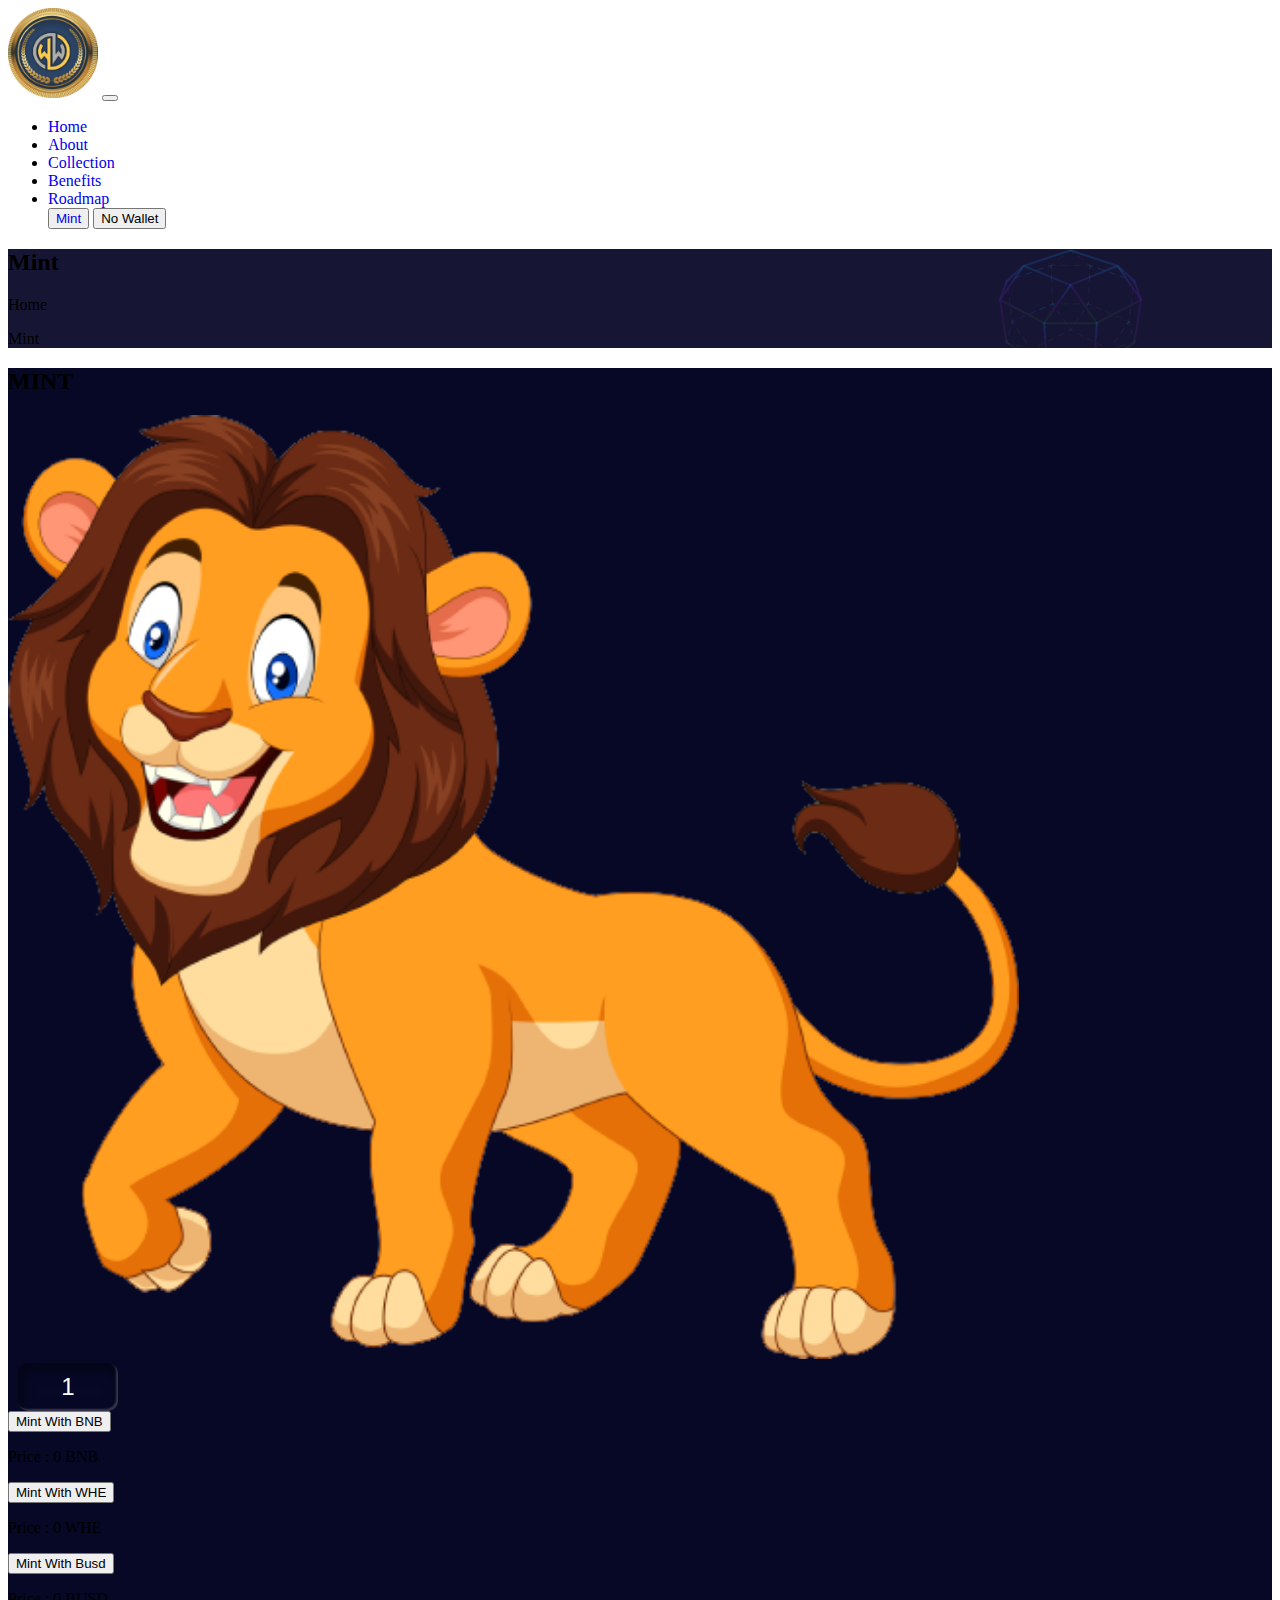
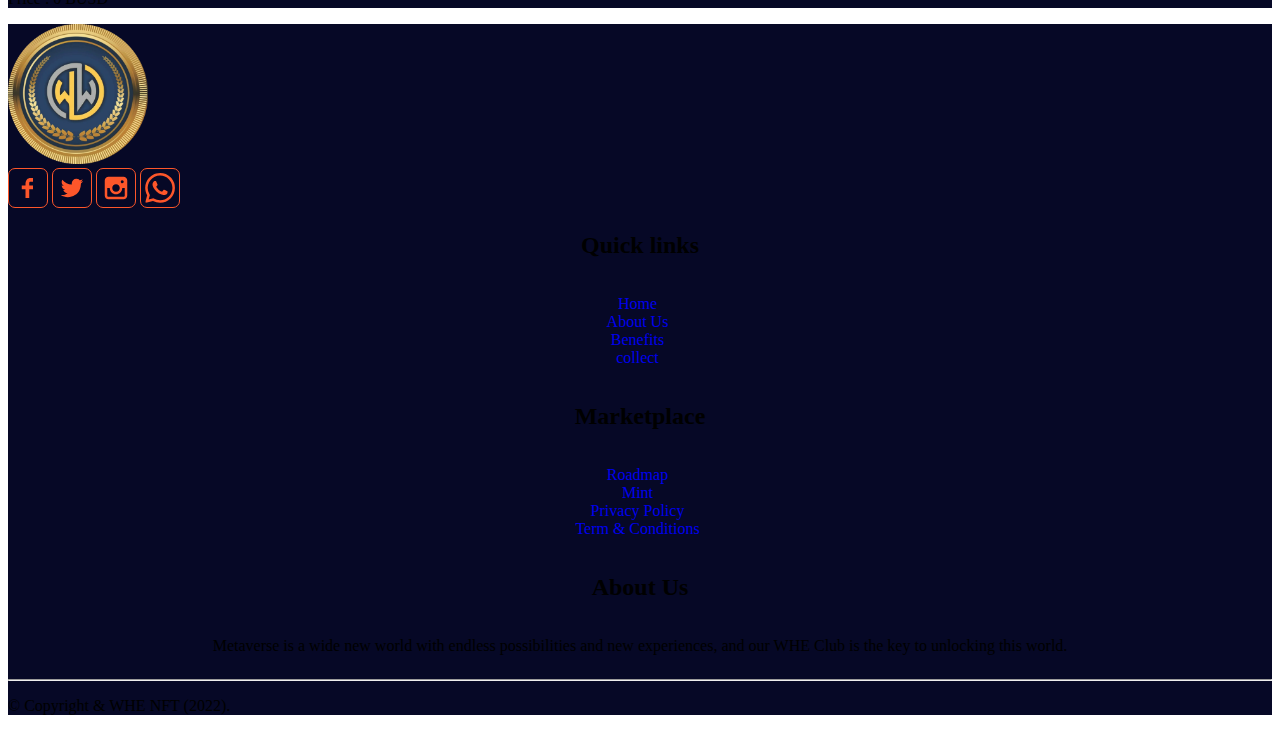
<file: mint.html>
<!DOCTYPE html>
<html lang="en">

<head>
    <meta charset="UTF-8">
    <meta http-equiv="X-UA-Compatible" content="IE=edge">
    <meta name="viewport" content="width=device-width, initial-scale=1.0">
    <title>Nft/about us</title>
    <link href="https://cdn.jsdelivr.net/npm/bootstrap@5.0.2/dist/css/bootstrap.min.css" rel="stylesheet"
        integrity="sha384-EVSTQN3/azprG1Anm3QDgpJLIm9Nao0Yz1ztcQTwFspd3yD65VohhpuuCOmLASjC" crossorigin="anonymous">
    <link rel="stylesheet" href="https://cdn.jsdelivr.net/npm/bootstrap-icons@1.9.1/font/bootstrap-icons.css">
    <link rel="stylesheet" href="/assets/css/style.css">
    <style>
        .about {
            background: #161634;
        }

        .mint img {
            width: 80%;
            animation: mint 5s infinite;
            animation-duration: alternate;
        }

        @keyframes mint {
            0% {
                transform: translatey(0);
            }

            50% {
                transform: translatey(-10%);
            }

            100% {
                transform: translatey(0);
            }


        }

        .quantity input {
            border-radius: 10px !important;
            outline: none;
            border: none;
            padding: 10px 0;
            width: 100px;
            text-align: center;
            font-size: 1.5rem;
            color: #fff;
            margin: 0 10px;
            background: transparent;
            box-shadow: inset -2px -2px 2px hsl(0deg 0% 100% / 20%), inset 2px 5px 15px rgb(0 0 0 / 50%);
        }
    </style>
</head>

<body>
    <!-- navigation bar  -->
    <nav class="navbar navbar-expand-lg navbar-dark bg-dark">
        <div class="container">
            <a class="navbar-brand" href="/index.html">
                <img src="/assets/img/logo1.png" width="90px" alt="NFT">
            </a>
            <button class="navbar-toggler" type="button" data-bs-toggle="collapse" data-bs-target="#navbarNavDropdown"
                aria-controls="navbarNavDropdown" aria-expanded="false" aria-label="Toggle navigation">
                <span class="navbar-toggler-icon"></span>
            </button>
            <div class="collapse navbar-collapse  justify-content-end " id="navbarNavDropdown">
                <ul class="navbar-nav fs-5 text-center">
                    <li class="nav-item m-2 ">
                        <a class="nav-link active " aria-current="page" href="/index.html">Home</a>
                    </li>
                    <li class="nav-item m-2 ">
                        <a class="nav-link text-white " href="/about.html">About</a>

                    </li>
                    <li class="nav-item m-2">
                        <a class="nav-link text-white" href="/collection.html">Collection</a>
                    </li>
                    <li class="nav-item m-2">
                        <a class="nav-link text-white" href="/benefits.html">Benefits</a>
                    </li>
                    <li class="nav-item m-2">
                        <a class="nav-link text-white" href="/roadmap.html">Roadmap</a>
                    </li>

                    <button type="button"
                        class="btn btn-dark btn-sm px-4 m-3 rounded-pill border border-danger border-2">
                        <a class="text-decoration-none text-white" href="/mint.html">Mint</a></button>
                    <button class="btn btn-dark btn-sm px-4 m-3 rounded-pill border border-danger border-2"> No Wallet
                    </button>
                </ul>
            </div>
        </div>
    </nav>
    <!-- about description  -->
    <div class="about " style="background-image:url(/assets/img/bg-shape.png);">
        <div class="container py-5 h-100">
            <div class="row py-5 justify-content-center">
                <div class="col-5 py-5 text-center text-white">
                    <h2 class="text-danger">
                        Mint
                    </h2>
                    <p class="d-inline pe-2">Home</p>
                    <p class="d-inline">Mint</p>
                </div>
            </div>
        </div>
    </div>
    <!-- mint section -->
    <div class="mint text-center" style="background-color:#060826;">
        <div class="container text-white">
            <div class="row pt-5">
                <div class="col-12 ">
                    <h2>MINT</h2>
                </div>
                <div class="row">
                    <div class="col-md-5">
                        <img src="/assets/img/loin.png" class="mint" width="70%" alt="">
                    </div>
                    <div class="col-md-7 justify-content-end">
                        <div class="quantity ">
                            <input class="count-form mt-3  text-center text-white" type="text" value="1">
                        </div>
                        <div class="quanity-form">

                            <div class="btn-area m-3">
                                <a href="">
                                    <button type="button "
                                        class="btn m-3 d-inline-block btn-lg border-danger px-4   btn-danger btn-outline-light rounded-pill">
                                        Mint With BNB</button>
                                </a>
                                <p class="fs-4 d-inline-block">Price : 0 BNB</p>
                            </div>
                            <div class="btn-area m-3">
                                <a href="">
                                    <button type="button"
                                        class="btn m-4 d-inline-block btn-lg border-danger px-4  btn-danger btn-outline-light rounded-pill">
                                        Mint With WHE</button>
                                </a>
                                <p class="fs-4 d-inline-block">Price : 0 WHE</p>
                            </div>
                            <div class="btn-area m-3">
                                <a href="">
                                    <button type="button"
                                        class="btn m-3 d-inline-block btn-lg border-danger px-4   btn-danger btn-outline-light rounded-pill">
                                        <span> Mint With Busd</span>
                                    </button>
                                </a>
                                <p class="fs-4 d-inline-block">Price : 0 BUSD</p>
                            </div>
                        </div>
                    </div>
                </div>
            </div>
        </div>
    </div>
    <!-- footer  -->
    <div class="footer-area text-white " style="background-color:#060826;">
        <div class="container">
            <div class="row ">
                <div class="col-md-6 col-sm-6 col-lg-3 mt-5">
                    <div class="d-flex  align-item-center flex-column ">
                        <div class="pb-4 mx-4 d-flex" style="width:200px;">
                            <a href="">
                                <img src="/assets/img/logo1.png" class="mx-5" width="70%" alt="">
                            </a>
                        </div>
                        <div class=" footer-icons ps-5 ms-4">
                            <svg class="icons-hover " stroke="currentColor" fill="currentColor" stroke-width="0"
                                version="1.2" baseProfile="tiny" viewBox="0 0 24 24" height="1em" width="1em"
                                xmlns="http://www.w3.org/2000/svg">
                                <path
                                    d="M13 10h3v3h-3v7h-3v-7h-3v-3h3v-1.255c0-1.189.374-2.691 1.118-3.512.744-.823 1.673-1.233 2.786-1.233h2.096v3h-2.1c-.498 0-.9.402-.9.899v2.101z">
                                </path>
                            </svg>
                            <svg class="icons-hover ms-2" stroke="currentColor" fill="currentColor" stroke-width="0"
                                version="1.2" baseProfile="tiny" viewBox="0 0 24 24" height="1em" width="1em"
                                xmlns="http://www.w3.org/2000/svg">
                                <path
                                    d="M18.89 7.012c.808-.496 1.343-1.173 1.605-2.034-.786.417-1.569.703-2.351.861-.703-.756-1.593-1.14-2.66-1.14-1.043 0-1.924.366-2.643 1.078-.715.717-1.076 1.588-1.076 2.605 0 .309.039.585.117.819-3.076-.105-5.622-1.381-7.628-3.837-.34.601-.51 1.213-.51 1.846 0 1.301.549 2.332 1.645 3.089-.625-.053-1.176-.211-1.645-.47 0 .929.273 1.705.82 2.388.549.676 1.254 1.107 2.115 1.291-.312.08-.641.118-.979.118-.312 0-.533-.026-.664-.083.23.757.664 1.371 1.291 1.841.625.472 1.344.721 2.152.743-1.332 1.045-2.855 1.562-4.578 1.562-.422 0-.721-.006-.902-.038 1.697 1.102 3.586 1.649 5.676 1.649 2.139 0 4.029-.542 5.674-1.626 1.645-1.078 2.859-2.408 3.639-3.974.784-1.564 1.172-3.192 1.172-4.892v-.468c.758-.57 1.371-1.212 1.84-1.921-.68.293-1.383.492-2.11.593z">
                                </path>
                            </svg>

                            <svg class="icons-hover ms-2" stroke="currentColor" fill="currentColor" stroke-width="0"
                                version="1.2" baseProfile="tiny" viewBox="0 0 24 24" height="1em" width="1em"
                                xmlns="http://www.w3.org/2000/svg">
                                <path
                                    d="M18 3h-12c-1.7 0-3 1.3-3 3v12c0 1.7 1.3 3 3 3h12c1.7 0 3-1.3 3-3v-12c0-1.7-1.3-3-3-3zm-6 6c1.7 0 3 1.3 3 3s-1.3 3-3 3-3-1.3-3-3 1.3-3 3-3zm3.8-2c0-.7.6-1.2 1.2-1.2s1.2.6 1.2 1.2-.5 1.2-1.2 1.2-1.2-.5-1.2-1.2zm2.2 12h-12c-.6 0-1-.4-1-1v-6h2c0 2.8 2.2 5 5 5s5-2.2 5-5h2v6c0 .6-.4 1-1 1z">
                                </path>
                            </svg>

                            <svg class="icons-hover ms-2" stroke="currentColor" fill="currentColor" stroke-width="0"
                                role="img" viewBox="0 0 24 24" height="1em" width="1em"
                                xmlns="http://www.w3.org/2000/svg">
                                <title></title>
                                <path
                                    d="M17.472 14.382c-.297-.149-1.758-.867-2.03-.967-.273-.099-.471-.148-.67.15-.197.297-.767.966-.94 1.164-.173.199-.347.223-.644.075-.297-.15-1.255-.463-2.39-1.475-.883-.788-1.48-1.761-1.653-2.059-.173-.297-.018-.458.13-.606.134-.133.298-.347.446-.52.149-.174.198-.298.298-.497.099-.198.05-.371-.025-.52-.075-.149-.669-1.612-.916-2.207-.242-.579-.487-.5-.669-.51-.173-.008-.371-.01-.57-.01-.198 0-.52.074-.792.372-.272.297-1.04 1.016-1.04 2.479 0 1.462 1.065 2.875 1.213 3.074.149.198 2.096 3.2 5.077 4.487.709.306 1.262.489 1.694.625.712.227 1.36.195 1.871.118.571-.085 1.758-.719 2.006-1.413.248-.694.248-1.289.173-1.413-.074-.124-.272-.198-.57-.347m-5.421 7.403h-.004a9.87 9.87 0 01-5.031-1.378l-.361-.214-3.741.982.998-3.648-.235-.374a9.86 9.86 0 01-1.51-5.26c.001-5.45 4.436-9.884 9.888-9.884 2.64 0 5.122 1.03 6.988 2.898a9.825 9.825 0 012.893 6.994c-.003 5.45-4.437 9.884-9.885 9.884m8.413-18.297A11.815 11.815 0 0012.05 0C5.495 0 .16 5.335.157 11.892c0 2.096.547 4.142 1.588 5.945L.057 24l6.305-1.654a11.882 11.882 0 005.683 1.448h.005c6.554 0 11.89-5.335 11.893-11.893a11.821 11.821 0 00-3.48-8.413Z">
                                </path>
                            </svg>
                        </div>

                    </div>
                </div>
                <div class="col-md-6 col-sm-6 col-lg-3 mt-5">
                    <div class="footer mb-50">
                        <h2>Quick links</h2>
                        <ul style="list-style:none;">
                            <li>
                                <a class="text-white" href="/index.html">Home</a>
                            </li>
                            <li>
                                <a class="text-white" href="/about.html">About Us</a>
                            </li>
                            <li>
                                <a class="text-white" href="/benefits.html">Benefits</a>
                            </li>
                            <li>
                                <a class="text-white" href="/collection.html">collect</a>
                            </li>
                        </ul>
                    </div>
                </div>
                <div class="col-md-6 col-sm-6 col-lg-3 mt-5">
                    <div class="footer mb-50">
                        <h2>Marketplace</h2>
                        <ul style="list-style:none;">
                            <li>
                                <a class="text-white" href="#">Roadmap</a>
                            </li>
                            <li>
                                <a class="text-white" href="#">Mint</a>
                            </li>
                            <li>
                                <a class="text-white" href="#">Privacy Policy</a>
                            </li>
                            <li>
                                <a class="text-white" href="#">Term & Conditions</a>
                            </li>
                        </ul>
                    </div>
                </div>
                <div class="col-md-6 col-sm-6 col-lg-3 mt-5">
                    <div class="footer mb-50">
                        <h2>About Us</h2>
                        <div class="info mt-30">
                            <p>Metaverse is a wide new world with endless possibilities and new experiences, and our
                                WHE
                                Club is the key to unlocking this world.</p>
                        </div>
                    </div>
                </div>
            </div>
            <div class="copyright-area container-fluid">
                <hr>
                <div class="copyright-content text-center ">
                    <p class="mb-0 pb-2">© Copyright & WHE NFT (2022).</p>
                </div>
            </div>
        </div>
    </div>
    <script src="https://cdn.jsdelivr.net/npm/bootstrap@5.0.2/dist/js/bootstrap.bundle.min.js"
        integrity="sha384-MrcW6ZMFYlzcLA8Nl+NtUVF0sA7MsXsP1UyJoMp4YLEuNSfAP+JcXn/tWtIaxVXM"
        crossorigin="anonymous"></script>
</body>

</html>
</file>
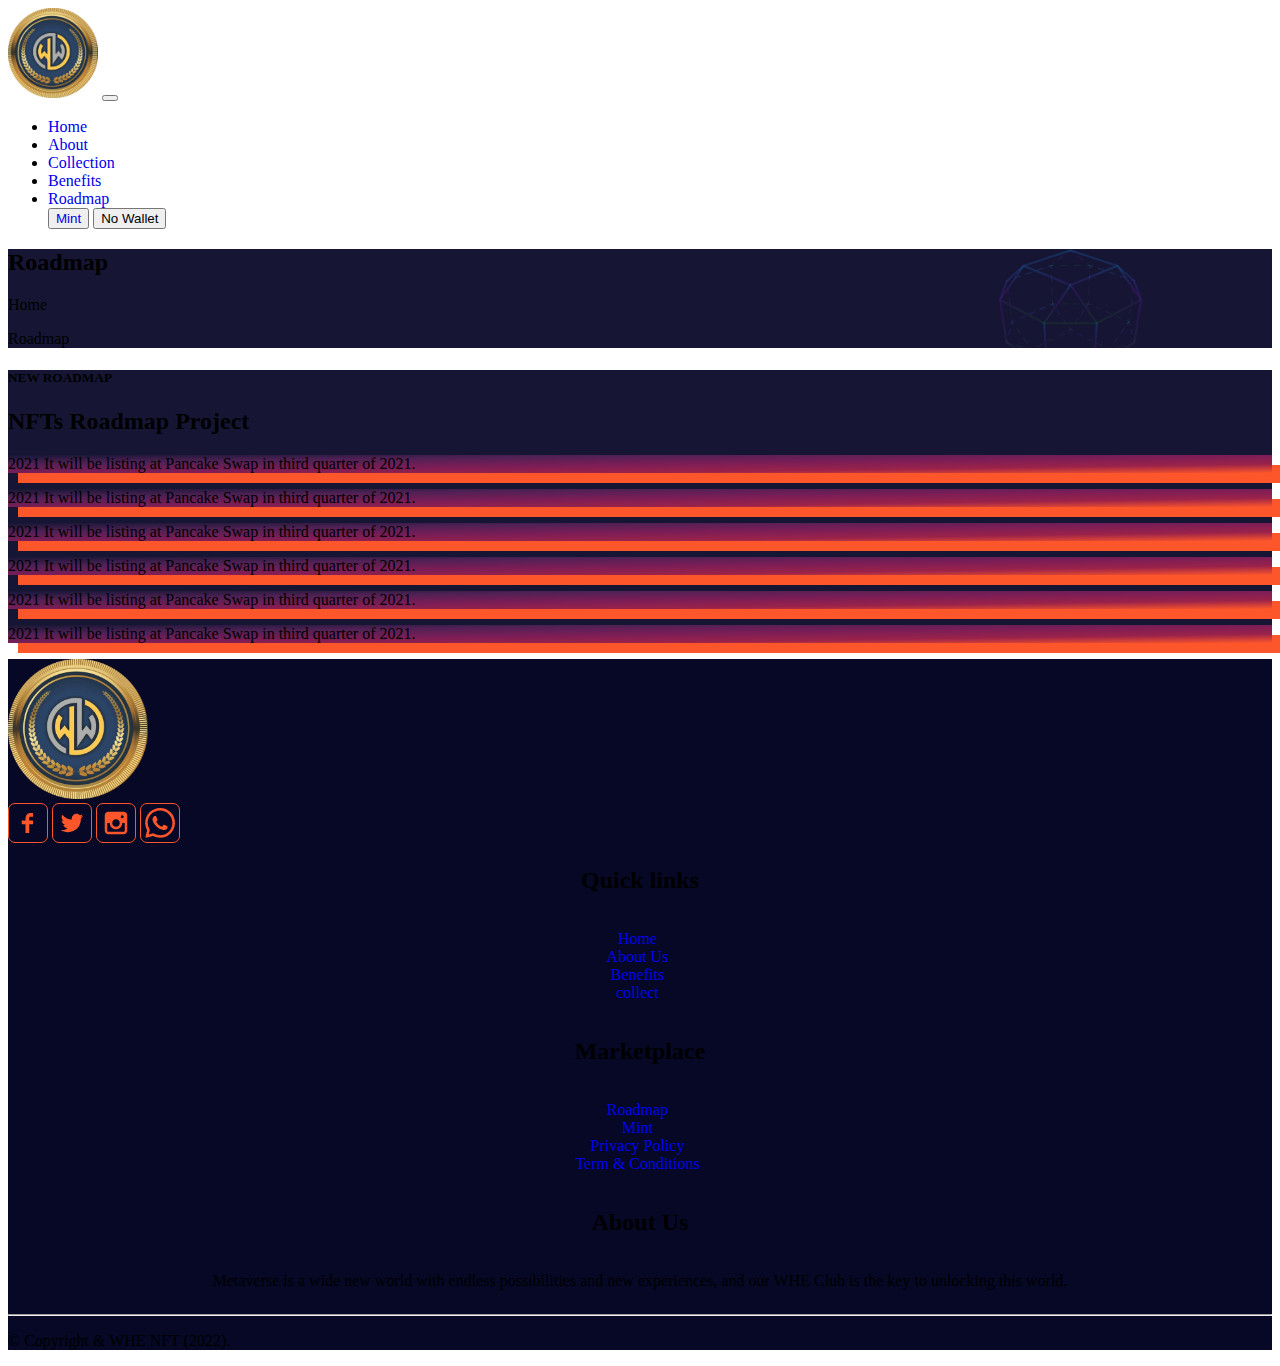
<file: roadmap.html>
<!DOCTYPE html>
<html lang="en">

<head>
    <meta charset="UTF-8">
    <meta http-equiv="X-UA-Compatible" content="IE=edge">
    <meta name="viewport" content="width=device-width, initial-scale=1.0">
    <title>Nft/about us</title>
    <link href="https://cdn.jsdelivr.net/npm/bootstrap@5.0.2/dist/css/bootstrap.min.css" rel="stylesheet"
        integrity="sha384-EVSTQN3/azprG1Anm3QDgpJLIm9Nao0Yz1ztcQTwFspd3yD65VohhpuuCOmLASjC" crossorigin="anonymous">
    <link rel="stylesheet" href="https://cdn.jsdelivr.net/npm/bootstrap-icons@1.9.1/font/bootstrap-icons.css">
    <link rel="stylesheet" href="/assets/css/style.css">
    <style>
        .about {
            background: #161634;
        }
    </style>
</head>

<body>
    <!-- navigation bar  -->
    <nav class="navbar navbar-expand-lg navbar-dark bg-dark">
        <div class="container">
            <a class="navbar-brand" href="/index.html">
                <img src="/assets/img/logo1.png" width="90px" alt="NFT">
            </a>
            <button class="navbar-toggler" type="button" data-bs-toggle="collapse" data-bs-target="#navbarNavDropdown"
                aria-controls="navbarNavDropdown" aria-expanded="false" aria-label="Toggle navigation">
                <span class="navbar-toggler-icon"></span>
            </button>
            <div class="collapse navbar-collapse  justify-content-end " id="navbarNavDropdown">
                <ul class="navbar-nav fs-5 text-center">
                    <li class="nav-item m-2 ">
                        <a class="nav-link active " aria-current="page" href="/index.html">Home</a>
                    </li>
                    <li class="nav-item m-2 ">
                        <a class="nav-link text-white " href="/about.html">About</a>

                    </li>
                    <li class="nav-item m-2">
                        <a class="nav-link text-white" href="/collection.html">Collection</a>
                    </li>
                    <li class="nav-item m-2">
                        <a class="nav-link text-white" href="/benefits.html">Benefits</a>
                    </li>
                    <li class="nav-item m-2">
                        <a class="nav-link text-white" href="/roadmap.html">Roadmap</a>
                    </li>

                    <button type="button"
                        class="btn btn-dark btn-sm px-4 m-3 rounded-pill border border-danger border-2">
                        <a class="text-decoration-none text-white" href="/mint.html">Mint</a></button>
                    <button class="btn btn-dark btn-sm px-4 m-3 rounded-pill border border-danger border-2"> No Wallet
                    </button>
                </ul>
            </div>
        </div>
    </nav>
    <!-- about description  -->
    <div class="about " style="background-image:url(/assets/img/bg-shape.png);">
        <div class="container py-5 h-100">
            <div class="row py-5 justify-content-center">
                <div class="col-5 py-5 text-center text-white">
                    <h2 class="text-danger">
                        Roadmap
                    </h2>
                    <p class="d-inline pe-2">Home</p>
                    <p class="d-inline">Roadmap</p>
                </div>
            </div>
        </div>
    </div>
    <!-- road map section  -->
    <div class="road-map-area" style="background-color:#161634;">
        <div class="container">
            <div class="row text-white pt-5">
                <div class="col-12 text-center">
                    <h5 class="text-danger">NEW ROADMAP</h5>
                    <h2 class="pt-2 pb-5">NFTs Roadmap Project</h2>
                </div>
                <div class="col-md-6">
                    <div class="road-map-item my-4 mx-4" style="box-shadow: 10px 10px #fd562a;">
                        <div class="roadmap p-5"
                            style="background-image:linear-gradient(to left top,#fd562a,rgba(211,40,83,.7),rgba(148,31,95,.8),#4f2155,#161634);">

                            <div class="roadmap-title"></div>
                            <div class="roadmap-content fs-5">
                                <p>2021 It will be listing at Pancake Swap in third quarter of 2021.</p>
                            </div>
                        </div>
                    </div>
                </div>
                <div class="col-md-6">
                    <div class="road-map-item my-4 mx-4" style="box-shadow: 10px 10px #fd562a;">
                        <div class="roadmap p-5 "
                            style="background-image:linear-gradient(to left top,#fd562a,rgba(211,40,83,.7),rgba(148,31,95,.8),#4f2155,#161634);">
                            <div class="roadmap-title"></div>
                            <div class="roadmap-content fs-5">
                                <p>2021 It will be listing at Pancake Swap in third quarter of 2021.</p>
                            </div>
                        </div>
                    </div>
                </div>
                <div class="col-md-6">
                    <div class="road-map-item my-4 mx-4" style="box-shadow: 10px 10px #fd562a;">
                        <div class="roadmap p-5"
                            style="background-image:linear-gradient(to left top,#fd562a,rgba(211,40,83,.7),rgba(148,31,95,.8),#4f2155,#161634);">
                            <div class="roadmap-title"></div>
                            <div class="roadmap-content fs-5">
                                <p>2021 It will be listing at Pancake Swap in third quarter of 2021.</p>
                            </div>
                        </div>
                    </div>
                </div>
                <div class="col-md-6">
                    <div class="road-map-item my-4 mx-4" style="box-shadow: 10px 10px #fd562a;">
                        <div class="roadmap p-5"
                            style="background-image:linear-gradient(to left top,#fd562a,rgba(211,40,83,.7),rgba(148,31,95,.8),#4f2155,#161634);">
                            <div class="roadmap-title"></div>
                            <div class="roadmap-content fs-5">
                                <p>2021 It will be listing at Pancake Swap in third quarter of 2021.</p>
                            </div>
                        </div>
                    </div>
                </div>
                <div class="col-md-6">
                    <div class="road-map-item my-4 mx-4" style="box-shadow: 10px 10px #fd562a;">
                        <div class="roadmap p-5"
                            style="background-image:linear-gradient(to left top,#fd562a,rgba(211,40,83,.7),rgba(148,31,95,.8),#4f2155,#161634);">
                            <div class="roadmap-title"></div>
                            <div class="roadmap-content fs-5">
                                <p>2021 It will be listing at Pancake Swap in third quarter of 2021.</p>
                            </div>
                        </div>
                    </div>
                </div>
                <div class="col-md-6">
                    <div class="road-map-item my-4 mx-4" style="box-shadow: 10px 10px #fd562a;">
                        <div class="roadmap p-5"
                            style="background-image:linear-gradient(to left top,#fd562a,rgba(211,40,83,.7),rgba(148,31,95,.8),#4f2155,#161634);">
                            <div class="roadmap-title"></div>
                            <div class="roadmap-content fs-5">
                                <p>2021 It will be listing at Pancake Swap in third quarter of 2021.</p>
                            </div>
                        </div>
                    </div>
                </div>
            </div>
        </div>
    </div>
    <!-- footer  -->
    <div class="footer-area text-white " style="background-color:#060826;">
        <div class="container">
            <div class="row ">
                <div class="col-md-6 col-sm-6 col-lg-3 mt-5">
                    <div class="d-flex  align-item-center flex-column ">
                        <div class="pb-4 mx-4 d-flex" style="width:200px;">
                            <a href="">
                                <img src="/assets/img/logo1.png" class="mx-5" width="70%" alt="">
                            </a>
                        </div>
                        <div class=" footer-icons ps-5 ms-4">
                            <svg class="icons-hover " stroke="currentColor" fill="currentColor" stroke-width="0"
                                version="1.2" baseProfile="tiny" viewBox="0 0 24 24" height="1em" width="1em"
                                xmlns="http://www.w3.org/2000/svg">
                                <path
                                    d="M13 10h3v3h-3v7h-3v-7h-3v-3h3v-1.255c0-1.189.374-2.691 1.118-3.512.744-.823 1.673-1.233 2.786-1.233h2.096v3h-2.1c-.498 0-.9.402-.9.899v2.101z">
                                </path>
                            </svg>
                            <svg class="icons-hover ms-2" stroke="currentColor" fill="currentColor" stroke-width="0"
                                version="1.2" baseProfile="tiny" viewBox="0 0 24 24" height="1em" width="1em"
                                xmlns="http://www.w3.org/2000/svg">
                                <path
                                    d="M18.89 7.012c.808-.496 1.343-1.173 1.605-2.034-.786.417-1.569.703-2.351.861-.703-.756-1.593-1.14-2.66-1.14-1.043 0-1.924.366-2.643 1.078-.715.717-1.076 1.588-1.076 2.605 0 .309.039.585.117.819-3.076-.105-5.622-1.381-7.628-3.837-.34.601-.51 1.213-.51 1.846 0 1.301.549 2.332 1.645 3.089-.625-.053-1.176-.211-1.645-.47 0 .929.273 1.705.82 2.388.549.676 1.254 1.107 2.115 1.291-.312.08-.641.118-.979.118-.312 0-.533-.026-.664-.083.23.757.664 1.371 1.291 1.841.625.472 1.344.721 2.152.743-1.332 1.045-2.855 1.562-4.578 1.562-.422 0-.721-.006-.902-.038 1.697 1.102 3.586 1.649 5.676 1.649 2.139 0 4.029-.542 5.674-1.626 1.645-1.078 2.859-2.408 3.639-3.974.784-1.564 1.172-3.192 1.172-4.892v-.468c.758-.57 1.371-1.212 1.84-1.921-.68.293-1.383.492-2.11.593z">
                                </path>
                            </svg>

                            <svg class="icons-hover ms-2" stroke="currentColor" fill="currentColor" stroke-width="0"
                                version="1.2" baseProfile="tiny" viewBox="0 0 24 24" height="1em" width="1em"
                                xmlns="http://www.w3.org/2000/svg">
                                <path
                                    d="M18 3h-12c-1.7 0-3 1.3-3 3v12c0 1.7 1.3 3 3 3h12c1.7 0 3-1.3 3-3v-12c0-1.7-1.3-3-3-3zm-6 6c1.7 0 3 1.3 3 3s-1.3 3-3 3-3-1.3-3-3 1.3-3 3-3zm3.8-2c0-.7.6-1.2 1.2-1.2s1.2.6 1.2 1.2-.5 1.2-1.2 1.2-1.2-.5-1.2-1.2zm2.2 12h-12c-.6 0-1-.4-1-1v-6h2c0 2.8 2.2 5 5 5s5-2.2 5-5h2v6c0 .6-.4 1-1 1z">
                                </path>
                            </svg>

                            <svg class="icons-hover ms-2" stroke="currentColor" fill="currentColor" stroke-width="0"
                                role="img" viewBox="0 0 24 24" height="1em" width="1em"
                                xmlns="http://www.w3.org/2000/svg">
                                <title></title>
                                <path
                                    d="M17.472 14.382c-.297-.149-1.758-.867-2.03-.967-.273-.099-.471-.148-.67.15-.197.297-.767.966-.94 1.164-.173.199-.347.223-.644.075-.297-.15-1.255-.463-2.39-1.475-.883-.788-1.48-1.761-1.653-2.059-.173-.297-.018-.458.13-.606.134-.133.298-.347.446-.52.149-.174.198-.298.298-.497.099-.198.05-.371-.025-.52-.075-.149-.669-1.612-.916-2.207-.242-.579-.487-.5-.669-.51-.173-.008-.371-.01-.57-.01-.198 0-.52.074-.792.372-.272.297-1.04 1.016-1.04 2.479 0 1.462 1.065 2.875 1.213 3.074.149.198 2.096 3.2 5.077 4.487.709.306 1.262.489 1.694.625.712.227 1.36.195 1.871.118.571-.085 1.758-.719 2.006-1.413.248-.694.248-1.289.173-1.413-.074-.124-.272-.198-.57-.347m-5.421 7.403h-.004a9.87 9.87 0 01-5.031-1.378l-.361-.214-3.741.982.998-3.648-.235-.374a9.86 9.86 0 01-1.51-5.26c.001-5.45 4.436-9.884 9.888-9.884 2.64 0 5.122 1.03 6.988 2.898a9.825 9.825 0 012.893 6.994c-.003 5.45-4.437 9.884-9.885 9.884m8.413-18.297A11.815 11.815 0 0012.05 0C5.495 0 .16 5.335.157 11.892c0 2.096.547 4.142 1.588 5.945L.057 24l6.305-1.654a11.882 11.882 0 005.683 1.448h.005c6.554 0 11.89-5.335 11.893-11.893a11.821 11.821 0 00-3.48-8.413Z">
                                </path>
                            </svg>
                        </div>

                    </div>
                </div>
                <div class="col-md-6 col-sm-6 col-lg-3 mt-5">
                    <div class="footer mb-50">
                        <h2>Quick links</h2>
                        <ul style="list-style:none;">
                            <li>
                                <a class="text-white" href="/index.html">Home</a>
                            </li>
                            <li>
                                <a class="text-white" href="/about.html">About Us</a>
                            </li>
                            <li>
                                <a class="text-white" href="/benefits.html">Benefits</a>
                            </li>
                            <li>
                                <a class="text-white" href="/collection.html">collect</a>
                            </li>
                        </ul>
                    </div>
                </div>
                <div class="col-md-6 col-sm-6 col-lg-3 mt-5">
                    <div class="footer mb-50">
                        <h2>Marketplace</h2>
                        <ul style="list-style:none;">
                            <li>
                                <a class="text-white" href="#">Roadmap</a>
                            </li>
                            <li>
                                <a class="text-white" href="#">Mint</a>
                            </li>
                            <li>
                                <a class="text-white" href="#">Privacy Policy</a>
                            </li>
                            <li>
                                <a class="text-white" href="#">Term & Conditions</a>
                            </li>
                        </ul>
                    </div>
                </div>
                <div class="col-md-6 col-sm-6 col-lg-3 mt-5">
                    <div class="footer mb-50">
                        <h2>About Us</h2>
                        <div class="info mt-30">
                            <p>Metaverse is a wide new world with endless possibilities and new experiences, and our
                                WHE
                                Club is the key to unlocking this world.</p>
                        </div>
                    </div>
                </div>
            </div>
            <div class="copyright-area container-fluid">
                <hr>
                <div class="copyright-content text-center ">
                    <p class="mb-0 pb-2">© Copyright & WHE NFT (2022).</p>
                </div>
            </div>
        </div>
    </div>
    <script src="https://cdn.jsdelivr.net/npm/bootstrap@5.0.2/dist/js/bootstrap.bundle.min.js"
        integrity="sha384-MrcW6ZMFYlzcLA8Nl+NtUVF0sA7MsXsP1UyJoMp4YLEuNSfAP+JcXn/tWtIaxVXM"
        crossorigin="anonymous"></script>
</body>

</html>
</file>
<file: assets/css/style.css>
*{
   text-decoration: none !important;

}
.nav-link:hover{
color: rgb(247, 106, 11)!important;
}
.content-area h4:hover{
   color: rgb(247, 106, 11)!important;
}

.footer{
   display: flex;
   justify-content: center;
   flex-direction: column;
   align-items: center;
  }
 
  .footer ul {
   margin-left: -45px;
   display: flex;
   justify-content: center;
   flex-direction: column;
   align-items: center;
  }
.footer ul a {
   text-decoration: none !important;
}
.footer ul a:hover{
   color: rgb(247, 106, 11)!important;

}
.box-area:hover{
   border-color:rgb(247, 106, 11)!important;
}
.border-radius {
   border-radius: 0 0 50px 0 !important;
}
.icons-hover {
   
   border: 1px solid #fd562a;
   border-radius: 7px;
   color: #fd562a;
   padding: 4px;
   width: 30px;
   height: 30px;
   transition-duration: 1s;
}
.icons-hover:hover{
   cursor: pointer;
   background-color: #fd562a;
   color: white;
}

/* slider  */
/* #slider {
   position: relative;
   width: 50%;
   height: 32vw;
   margin: 150px auto;
   font-family: 'Helvetica Neue', sans-serif;
   perspective: 1400px;
   transform-style: preserve-3d;
 }
 #slider input[type=radio] {
   position: relative;
   top: 108%;
   left: 50%;
   width: 18px;
   height: 18px;
   margin: 0 15px 0 0;
   opacity: 0.4;
   transform: translateX(-83px);
   cursor: pointer;
 }
 
 #slider input{
   display: none;
 }
#slider input[type=radio]:nth-child(5) {
   margin-right: 0px;
 }
 
 input[type=radio]:checked {
   opacity: 1;
 }
 #s1:checked ~ #slide1,
 #s2:checked ~ #slide2,
  #s3:checked ~ #slide3,
   #s4:checked ~ #slide4,
    #s5:checked ~ #slide5 {
  box-shadow: 0 13px 26px rgba(0,0,0, 0.3), 0 12px 6px rgba(0,0,0, 0.2);
  transform: translate3d(0%, 0, 0px);
}
 #slider label,
#slider label img {
  position: absolute;
  width: 100%;
  height: 100%;
  left: 0;
  top: 0;
  color: white;
  font-size: 70px;
  font-weight: bold;
  border-radius: 3px;
  cursor: pointer;
  display: flex;
  align-items: center;
  justify-content: center;
  transition: transform 400ms ease;
}
#s1:checked ~ #slide2,
 #s2:checked ~ #slide3,
  #s3:checked ~ #slide4,
   #s4:checked ~ #slide5,
    #s5:checked ~ #slide1 {
  box-shadow: 0 6px 10px rgba(0,0,0, 0.3), 0 2px 2px rgba(0,0,0, 0.2);
  transform: translate3d(20%, 0, -100px);
  transition: transform 400ms ease;
}
#s1:checked ~ #slide3,
 #s2:checked ~ #slide4,
  #s3:checked ~ #slide5,
   #s4:checked ~ #slide1,
    #s5:checked ~ #slide2 {
  box-shadow: 0 1px 4px rgba(0,0,0, 0.4);
  transform: translate3d(40%, 0, -250px);
  transition: transform 400ms ease;
}
#s1:checked ~ #slide5,
 #s2:checked ~ #slide1,
  #s3:checked ~ #slide2,
   #s4:checked ~ #slide3,
    #s5:checked ~ #slide4 {
  box-shadow: 0 6px 10px rgba(0,0,0, 0.3), 0 2px 2px rgba(0,0,0, 0.2);
  transform: translate3d(-20%, 0, -100px);
  transition: transform 400ms ease;
}
#s1:checked ~ #slide4,
 #s2:checked ~ #slide5,
  #s3:checked ~ #slide1,
   #s4:checked ~ #slide2,
    #s5:checked ~ #slide3 {
  box-shadow: 0 1px 4px rgba(0,0,0, 0.4);
  transform: translate3d(-40%, 0, -250px);
  transition: transform 400ms ease;
} */

/* three d cube slider  */
  .three-d-container{
  margin:30px auto;
  width:300px;
  height:300px;
  border-radius: 3px;
  position:relative;
  -webkit-perspective:1000px;
     -moz-perspective:1000px;
      -ms-perspective:1000px;
       -o-perspective:1000px;
          perspective:1000px;
  -webkit-box-shadow:0 20px 60px rgba(0,0,0,0.2),               0 0 40px rgba(0,0,0,0.2) inset;
     -moz-box-shadow:0 20px 60px rgba(0,0,0,0.2),               0 0 40px rgba(0,0,0,0.2) inset;
          box-shadow:0 20px 60px rgba(0,0,0,0.2),               0 0 40px rgba(0,0,0,0.2) inset;
  }
  .three-d-cube{
  width:100%;
  height:100%;
  position:absolute;
  -webkit-transition:-webkit-transform 1s;
     -moz-transition:   -moz-transform 1s;
       -o-transition:     -o-transform 1s;
          transition:        transform 1s;
  -webkit-transform-style:preserve-3d;
     -moz-transform-style:preserve-3d;
      -ms-transform-style:preserve-3d;
       -o-transform-style:preserve-3d;
          transform-style:preserve-3d;
  -webkit-transform:translateZ( -150px );
     -moz-transform:translateZ( -150px );
      -ms-transform:translateZ( -150px );
       -o-transform:translateZ( -150px );
          transform:translateZ( -150px );
  }
  .three-d-cube .three-d-item{
  width:100%;
  height:100%;
  display:block;
  margin:0;
  position:absolute;
  }
  .three-d-cube .three-d-item img{
  width:100%;
  height:100%;
  display:block;
  margin:0;
  }
  .three-d-item:nth-child(1){
  -webkit-transform:rotateY(0deg ) translateZ( 150px );
     -moz-transform:rotateY(0deg ) translateZ( 150px );
      -ms-transform:rotateY(0deg ) translateZ( 150px );
       -o-transform:rotateY(0deg ) translateZ( 150px );
          transform:rotateY(0deg ) translateZ( 150px );
  }
  .three-d-item:nth-child(2){
  -webkit-transform:rotateX( 180deg ) translateZ( 150px );
     -moz-transform:rotateX( 180deg ) translateZ( 150px );
      -ms-transform:rotateX( 180deg ) translateZ( 150px );
       -o-transform:rotateX( 180deg ) translateZ( 150px );
          transform:rotateX( 180deg ) translateZ( 150px );
  }
  .three-d-item:nth-child(3){
  -webkit-transform:rotateY(  90deg ) translateZ( 150px );
     -moz-transform:rotateY(  90deg ) translateZ( 150px );
      -ms-transform:rotateY(  90deg ) translateZ( 150px );
       -o-transform:rotateY(  90deg ) translateZ( 150px );
          transform:rotateY(  90deg ) translateZ( 150px );
  }
  .three-d-item:nth-child(4){
  -webkit-transform:rotateY( -90deg ) translateZ( 150px );
     -moz-transform:rotateY( -90deg ) translateZ( 150px );
      -ms-transform:rotateY( -90deg ) translateZ( 150px );
       -o-transform:rotateY( -90deg ) translateZ( 150px );
          transform:rotateY( -90deg ) translateZ( 150px );
  }
  .three-d-item:nth-child(5){
  -webkit-transform:rotateX(  90deg ) translateZ( 150px );
     -moz-transform:rotateX(  90deg ) translateZ( 150px );
      -ms-transform:rotateX(  90deg ) translateZ( 150px );
       -o-transform:rotateX(  90deg ) translateZ( 150px );
          transform:rotateX(  90deg ) translateZ( 150px );
  }
  .three-d-item:nth-child(6){
  -webkit-transform:rotateX( -90deg ) translateZ( 150px );
     -moz-transform:rotateX( -90deg ) translateZ( 150px );
      -ms-transform:rotateX( -90deg ) translateZ( 150px );
       -o-transform:rotateX( -90deg ) translateZ( 150px );
          transform:rotateX( -90deg ) translateZ( 150px );
  }
  .a:checked ~ .three-d-cube{
  -webkit-transform:translateZ( -150px ) rotateY(    0deg );
     -moz-transform:translateZ( -150px ) rotateY(    0deg );
      -ms-transform:translateZ( -150px ) rotateY(    0deg );
       -o-transform:translateZ( -150px ) rotateY(    0deg );
          transform:translateZ( -150px ) rotateY(    0deg );
  }
  .b:checked ~ .three-d-cube{
  -webkit-transform:translateZ( -150px ) rotateX( -180deg );
     -moz-transform:translateZ( -150px ) rotateX( -180deg );
      -ms-transform:translateZ( -150px ) rotateX( -180deg );
       -o-transform:translateZ( -150px ) rotateX( -180deg );
          transform:translateZ( -150px ) rotateX( -180deg );
  }
  .c:checked ~ .three-d-cube{
  -webkit-transform:translateZ( -150px ) rotateY(  -90deg );
     -moz-transform:translateZ( -150px ) rotateY(  -90deg );
      -ms-transform:translateZ( -150px ) rotateY(  -90deg );
       -o-transform:translateZ( -150px ) rotateY(  -90deg );
          transform:translateZ( -150px ) rotateY(  -90deg );
  }
  .d:checked ~ .three-d-cube{
  -webkit-transform:translateZ( -150px ) rotateY(   90deg );
     -moz-transform:translateZ( -150px ) rotateY(   90deg );
      -ms-transform:translateZ( -150px ) rotateY(   90deg );
       -o-transform:translateZ( -150px ) rotateY(   90deg );
          transform:translateZ( -150px ) rotateY(   90deg );
  }
  .e:checked ~ .three-d-cube{
  -webkit-transform:translateZ( -150px ) rotateX(  -90deg );
     -moz-transform:translateZ( -150px ) rotateX(  -90deg );
      -ms-transform:translateZ( -150px ) rotateX(  -90deg );
       -o-transform:translateZ( -150px ) rotateX(  -90deg );
          transform:translateZ( -150px ) rotateX(  -90deg );
  }
  .f:checked ~ .three-d-cube{
  -webkit-transform:translateZ( -150px ) rotateX(   90deg );
     -moz-transform:translateZ( -150px ) rotateX(   90deg );
      -ms-transform:translateZ( -150px ) rotateX(   90deg );
       -o-transform:translateZ( -150px ) rotateX(   90deg );
          transform:translateZ( -150px ) rotateX(   90deg );
  }
  .three-d-bullet{
  margin:350px 10px 0 0;
  float:left;
  }
  .three-d-bullet:first-child{
  margin:350px 10px 0 88px;
  }
</file>
